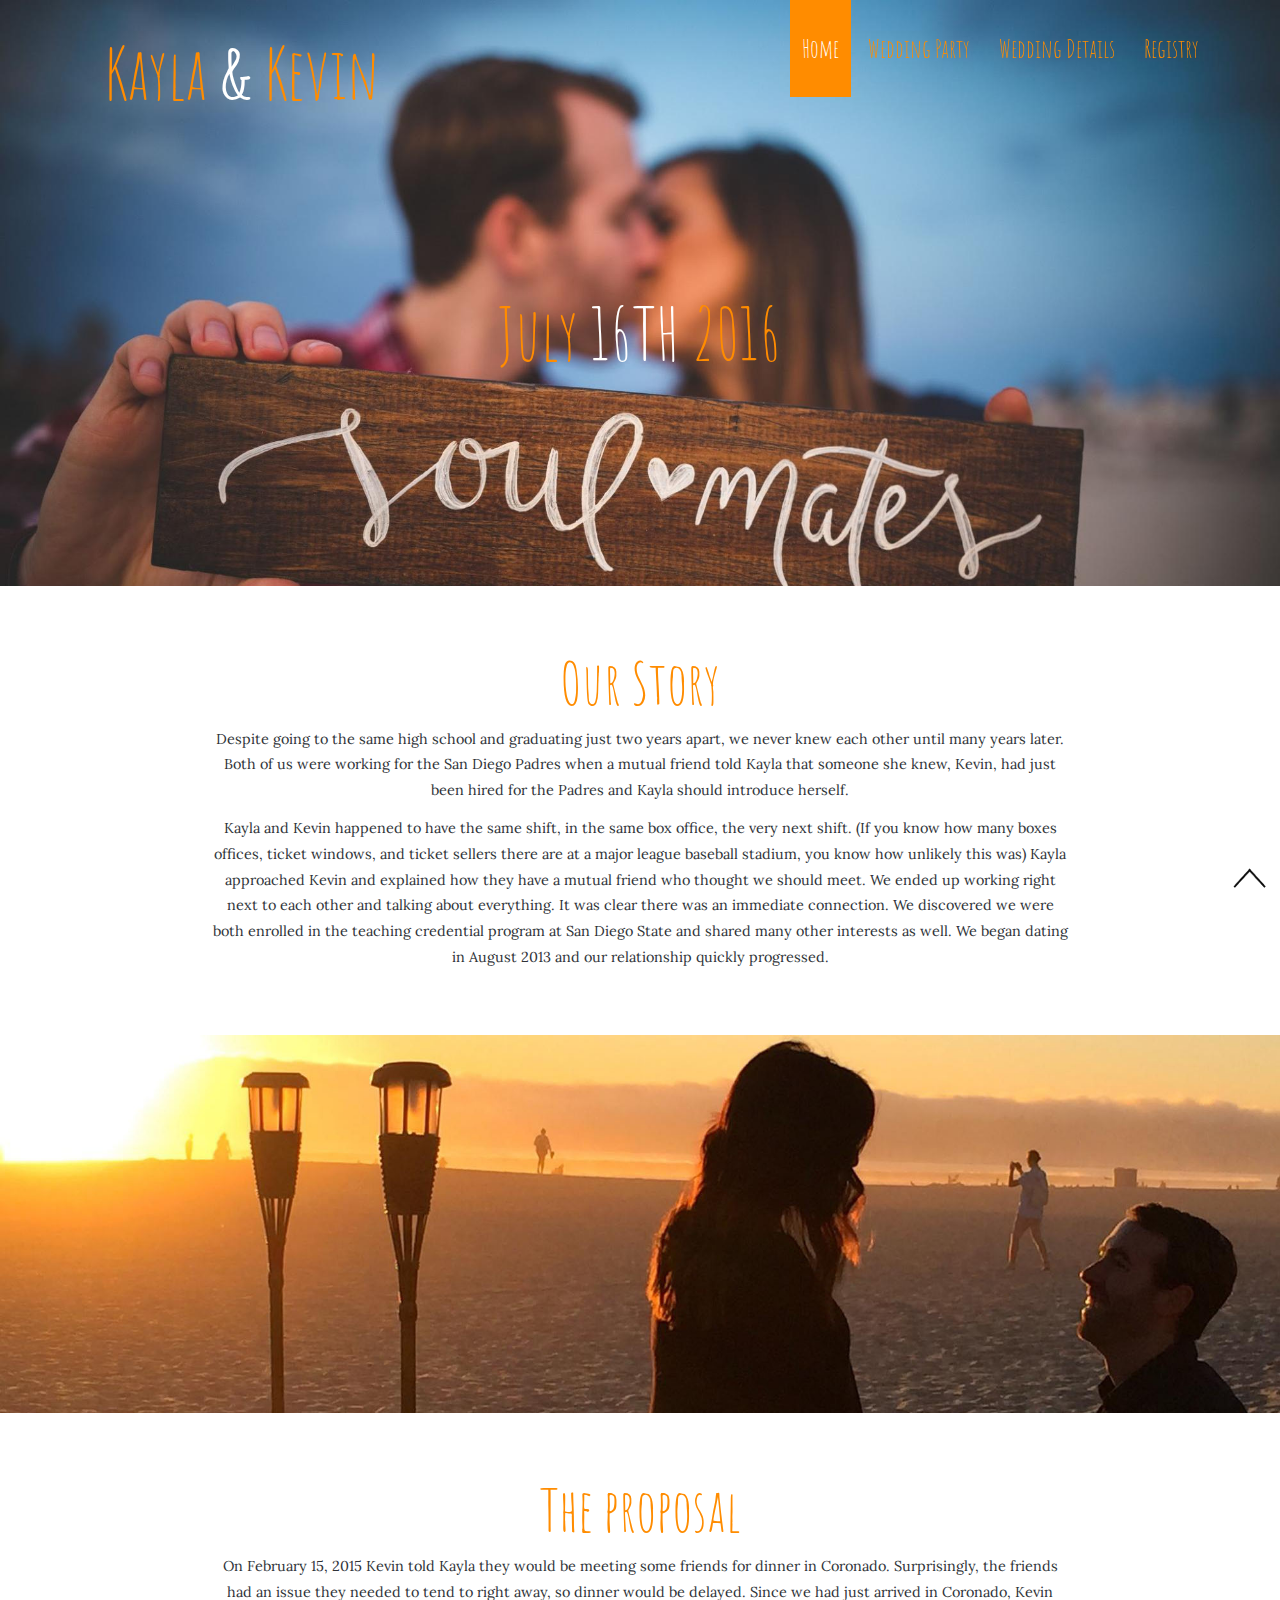
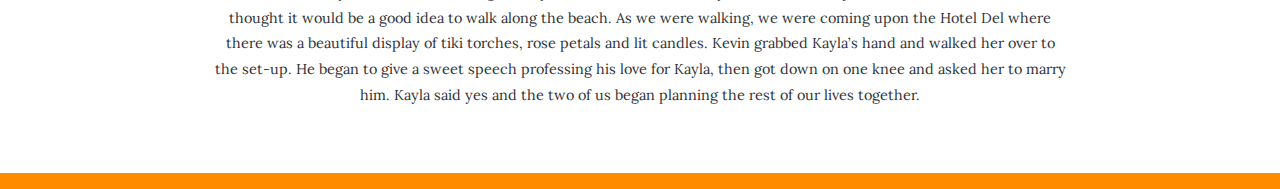
<file: index.html>
<!DOCTYPE HTML>
<html>
<head>
<title>Kayla and Kevin Say I Do</title>
<meta name="viewport" content="width=device-width, initial-scale=1">
<meta http-equiv="Content-Type" content="text/html; charset=utf-8" />
<link href="css/bootstrap.css" rel='stylesheet' type='text/css' />
<link href="css/style.css" rel='stylesheet' type='text/css' />
<script src="js/jquery-1.11.1.min.js"></script>
  <link href='http://fonts.googleapis.com/css?family=Lora:400,400italic|Amatic+SC' rel='stylesheet' type='text/css'>
</head>
<body>
<div class="banner">
		<div class="container">
			<div class="banner-navigation">
					<div class="logo">
						<a href="index.html"><h1><span>Kayla </span>&<span> Kevin</span></h1></a>
					</div>
					<span class="menu"></span>
						<div class="top-menu">
								<ul class="nav">
									<li class="hvr-sweep-to-bottom cap"><a href="index.html">Home</a></li>
									<li class="hvr-sweep-to-bottom"><a href="party.html">Wedding Party</a></li>
									<li class="hvr-sweep-to-bottom"><a href="details.html">Wedding Details</a></li>
									<li class="hvr-sweep-to-bottom"><a href="registry.html">Registry</a></li>
								</ul>
								<div class="clearfix"></div>
						</div>
					<!--script-for-menu-->
								<script>
									$("span.menu").click(function(){
										$(".top-menu ul").slideToggle("slow" , function(){
										});
									});
								</script>
					<!--script-for-menu-->

				<div class="clearfix"></div>
			</div>
				<div  id="top" class="callbacks_container">
					<ul class="rslides" id="slider4">
							<li>
								<div class="banner-info">

									<h3><lable>July</lable> 16TH <lable>2016</lable></h3>
								</div>
							</li>
						 </ul>
					</div>
		</div>
	</div>
	<!--/welcome-->
	<div class="welcome-section">
		<div class="container">
		   <h2>Our Story</h2>
		   <p>Despite going to the same high school and graduating just two years apart, we never knew each other until many years later. Both of us were working for the San Diego Padres when a mutual friend told Kayla that someone she knew, Kevin, had just been hired for the Padres and Kayla should introduce herself.</p>
       <p>Kayla and Kevin happened to have the same shift, in the same box office, the very next shift. (If you know how many boxes offices, ticket windows, and ticket sellers there are at a major league baseball stadium, you know how unlikely this was) Kayla approached Kevin and explained how they have a mutual friend who thought we should meet. We ended up working right next to each other and talking about everything. It was clear there was an immediate connection. We discovered we were both enrolled in the teaching credential program at San Diego State and shared many other interests as well. We began dating in August 2013 and our relationship quickly progressed.</p>
				<div class="clearfix"></div>
		</div>
	</div>
  <div class="bottom-section">
    <div class="container">
    </div>
  </div>
	<div class="welcome-section">
		<div class="container">
       <h2>The proposal</h2>
		   <p>On February 15, 2015 Kevin told Kayla they would be meeting some friends for dinner in Coronado. Surprisingly, the friends had an issue they needed to tend to right away, so dinner would be delayed. Since we had just arrived in Coronado, Kevin thought it would be a good idea to walk along the beach.  As we were walking, we were coming upon the Hotel Del where there was a beautiful display of tiki torches, rose petals and lit candles. Kevin grabbed Kayla’s hand and walked her over to the set-up. He began to give a sweet speech professing his love for Kayla, then got down on one knee and asked her to marry him. Kayla said yes and the two of us began planning the rest of our lives together.</p>
      <div class="clearfix"></div>
		</div>
	</div>
<!--/bottom-section-->

<!--footer-->
	<div class="footer">
		  <div class="container">
			</div>
			<div class="clearfix"></div>
		 </div>
	 </div>
			<!--start-smoth-scrolling-->
			<script type="text/javascript">
								jQuery(document).ready(function($) {
									$(".scroll").click(function(event){
										event.preventDefault();
										$('html,body').animate({scrollTop:$(this.hash).offset().top},1000);
									});
								});
								</script>
							<!--start-smoth-scrolling-->
						<script type="text/javascript">
									$(document).ready(function() {
										/*
										var defaults = {
								  			containerID: 'toTop', // fading element id
											containerHoverID: 'toTopHover', // fading element hover id
											scrollSpeed: 1200,
											easingType: 'linear'
								 		};
										*/

										$().UItoTop({ easingType: 'easeOutQuart' });

									});
								</script>
		<a href="#home" id="toTop" class="scroll" style="display: block;"> <span id="toTopHover" style="opacity: 1;"> </span></a>

</body>
</html>
</file>
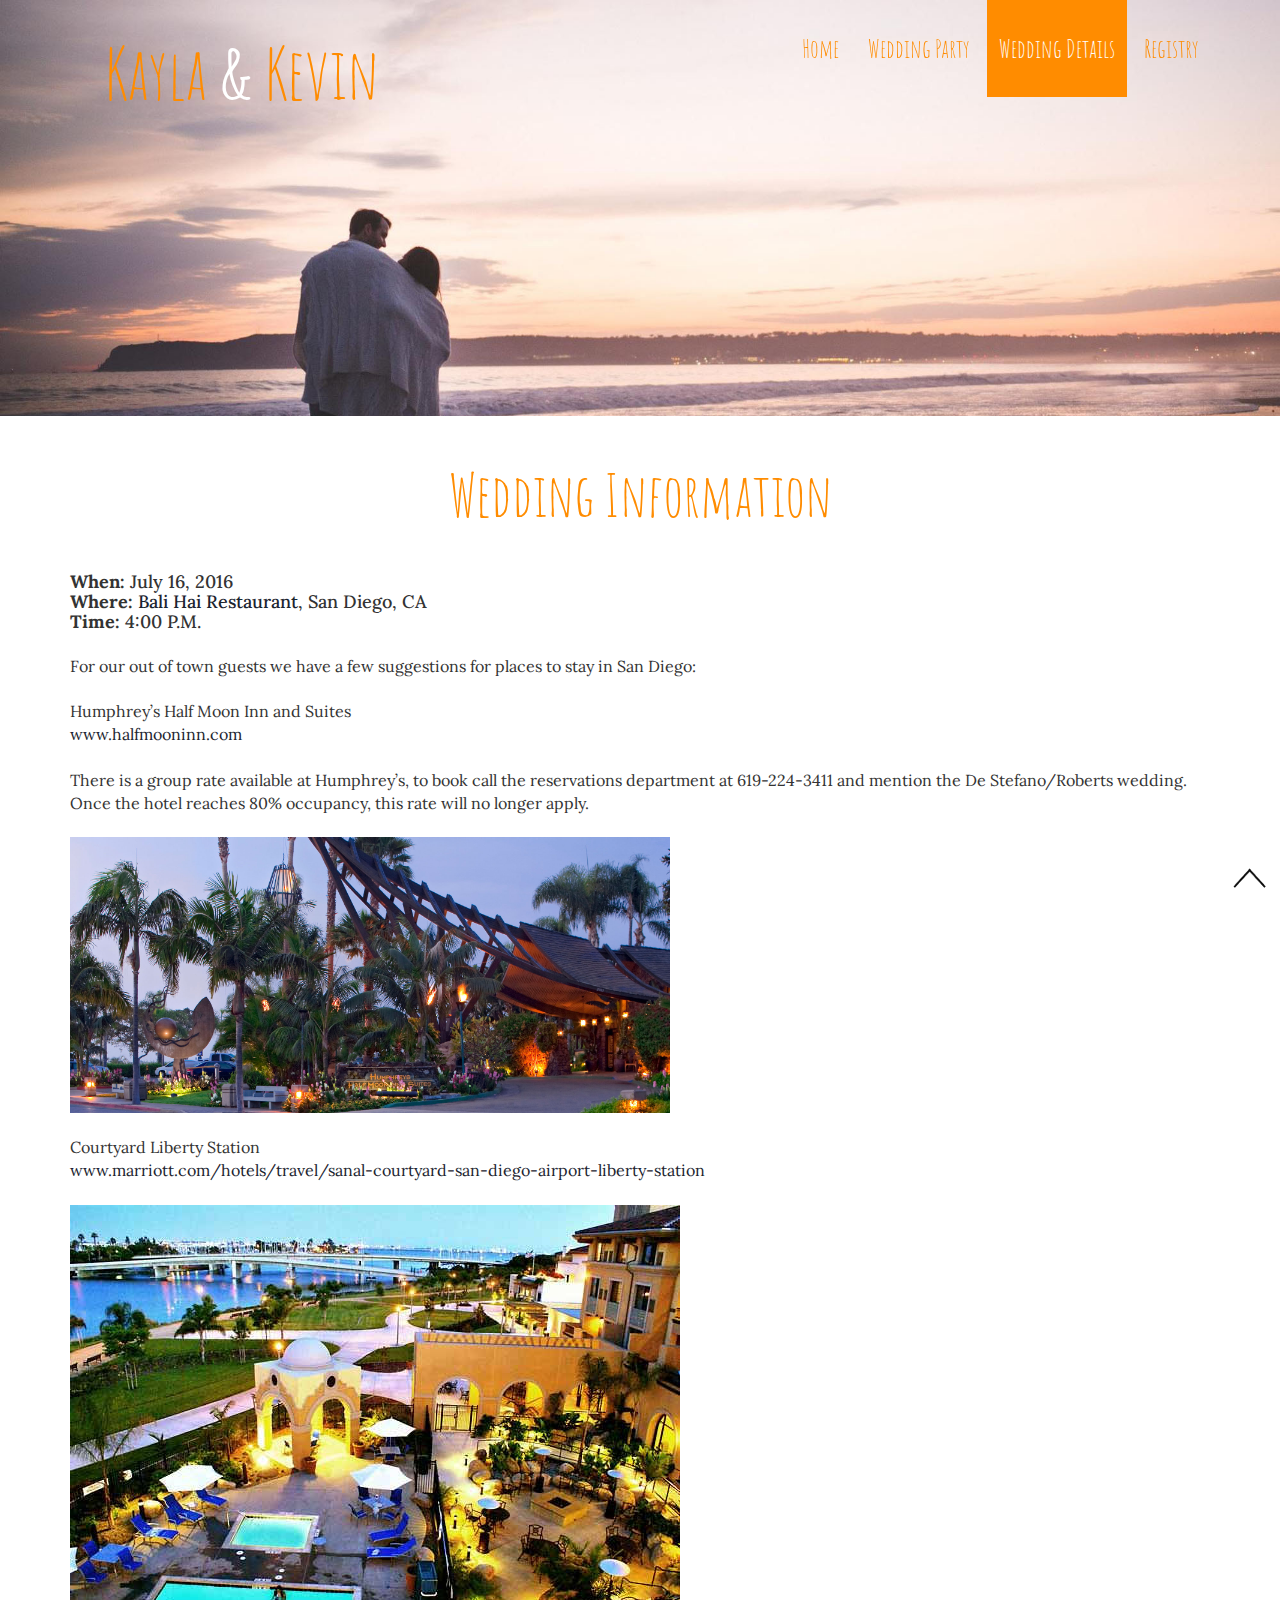
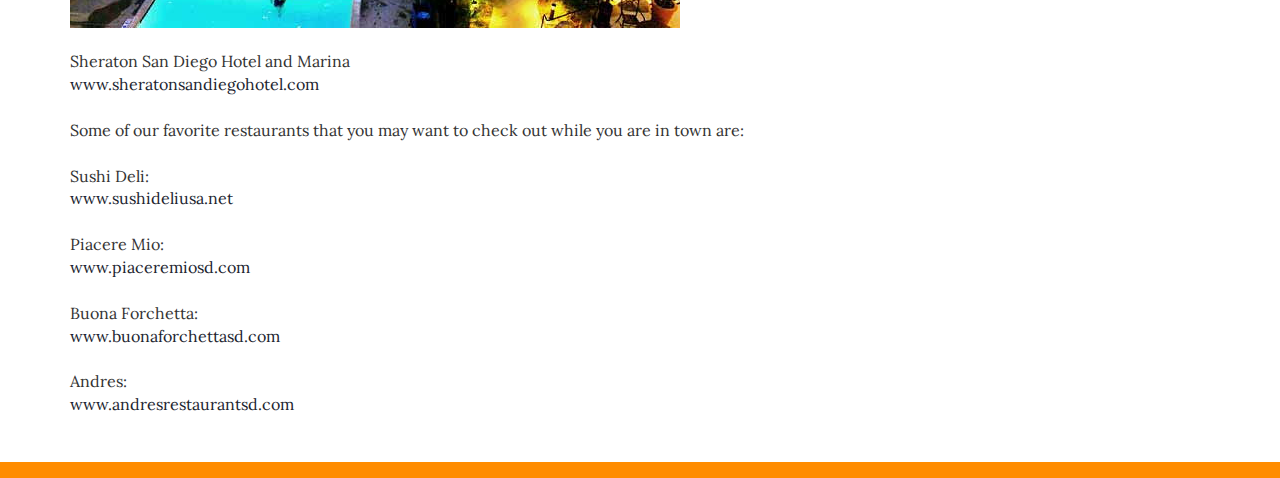
<file: details.html>
<!DOCTYPE HTML>
<html>
<head>
<title>Kayla and Kevin Say I Do - Wedding Details</title>
<meta name="viewport" content="width=device-width, initial-scale=1">
<meta http-equiv="Content-Type" content="text/html; charset=utf-8" />
<link href="css/bootstrap.css" rel='stylesheet' type='text/css' />
<link href="css/style.css" rel='stylesheet' type='text/css' />
<script src="js/jquery-1.11.1.min.js"></script>
  <link href='http://fonts.googleapis.com/css?family=Lora:400,400italic|Amatic+SC' rel='stylesheet' type='text/css'>
</head>
<body>
<div class="banner three">
		<div class="container">
			<div class="banner-navigation">
					<div class="logo">
						<a href="index.html"><h1><span>Kayla </span>&<span> Kevin</span></h1></a>
					</div>
					<span class="menu"></span>
						<div class="top-menu">
								<ul class="nav">
									<li class="hvr-sweep-to-bottom"><a href="index.html">Home</a></li>
									<li class="hvr-sweep-to-bottom"><a href="party.html">Wedding Party</a></li>
									<li class="hvr-sweep-to-bottom cap"><a href="details.html">Wedding Details</a></li>
									<li class="hvr-sweep-to-bottom"><a href="registry.html">Registry</a></li>
								</ul>
								<div class="clearfix"></div>
						</div>
					<!--script-for-menu-->
								<script>
									$("span.menu").click(function(){
										$(".top-menu ul").slideToggle("slow" , function(){
										});
									});
								</script>
					<!--script-for-menu-->
				<div class="clearfix"></div>
			</div>
		</div>
	</div>
<!--typography-->
<div class="typography">
	 <div class="container"></br></br>
	      <h3 class="type">Wedding Information</h3></br></br>
        <h4><strong>When:</strong> July 16, 2016</h4>
        <h4><strong>Where:</strong> <a href="http://www.balihairestaurant.com/">Bali Hai Restaurant</a>, San Diego, CA</h4>
        <h4><strong>Time:</strong> 4:00 P.M.</h4>
</br>

<p>For our out of town guests we have a few suggestions for places to stay in San Diego:</p>
</br>

<p>Humphrey’s Half Moon Inn and Suites</p>
<p><a href="https://www.halfmooninn.com">www.halfmooninn.com</a></p>
</br>

<p>There is a group rate available at Humphrey’s, to book call the reservations department at 619-224-3411 and mention the De Stefano/Roberts wedding. Once the hotel reaches 80% occupancy, this rate will no longer apply.</p>
</br>
<img style="max-width:600px;" src="images/humphreys.png" alt="name" />
</br>
</br>

<p>Courtyard Liberty Station</p>
<p><a href="https://www.marriott.com/hotels/travel/sanal-courtyard-san-diego-airport-liberty-station">www.marriott.com/hotels/travel/sanal-courtyard-san-diego-airport-liberty-station</a></p>
</br>
<img src="images/courtyard.png" alt="name" />
</br>
</br>

<p>Sheraton San Diego Hotel and Marina</p>
<p><a href="https://www.sheratonsandiegohotel.com">www.sheratonsandiegohotel.com</a></p>
</br>

<p>Some of our favorite restaurants that you may want to check out while you are in town are:</p>
</br>

<p>Sushi Deli:</p>
<p><a href="https://www.sushideliusa.net">www.sushideliusa.net</a></p>
</br>

<p>Piacere Mio:</p>
<p><a href="https://www.piaceremiosd.com">www.piaceremiosd.com</a></p>
</br>

<p>Buona Forchetta:</p>
<p><a href="https://www.buonaforchettasd.com">www.buonaforchettasd.com</a></p>
</br>

<p>Andres:</p>
<p><a href="https://www.andresrestaurantsd.com">www.andresrestaurantsd.com</a></p>
</br>
</br>

	</div>
</div>
<!--footer-->
	<div class="footer">
		  <div class="container">
			</div>
			<div class="clearfix"></div>
		 </div>
	 </div>
			<!--start-smoth-scrolling-->
			<script type="text/javascript">
								jQuery(document).ready(function($) {
									$(".scroll").click(function(event){
										event.preventDefault();
										$('html,body').animate({scrollTop:$(this.hash).offset().top},1000);
									});
								});
								</script>
							<!--start-smoth-scrolling-->
						<script type="text/javascript">
									$(document).ready(function() {
										/*
										var defaults = {
								  			containerID: 'toTop', // fading element id
											containerHoverID: 'toTopHover', // fading element hover id
											scrollSpeed: 1200,
											easingType: 'linear'
								 		};
										*/

										$().UItoTop({ easingType: 'easeOutQuart' });

									});
								</script>
		<a href="#home" id="toTop" class="scroll" style="display: block;"> <span id="toTopHover" style="opacity: 1;"> </span></a>

</body>
</html>
</file>
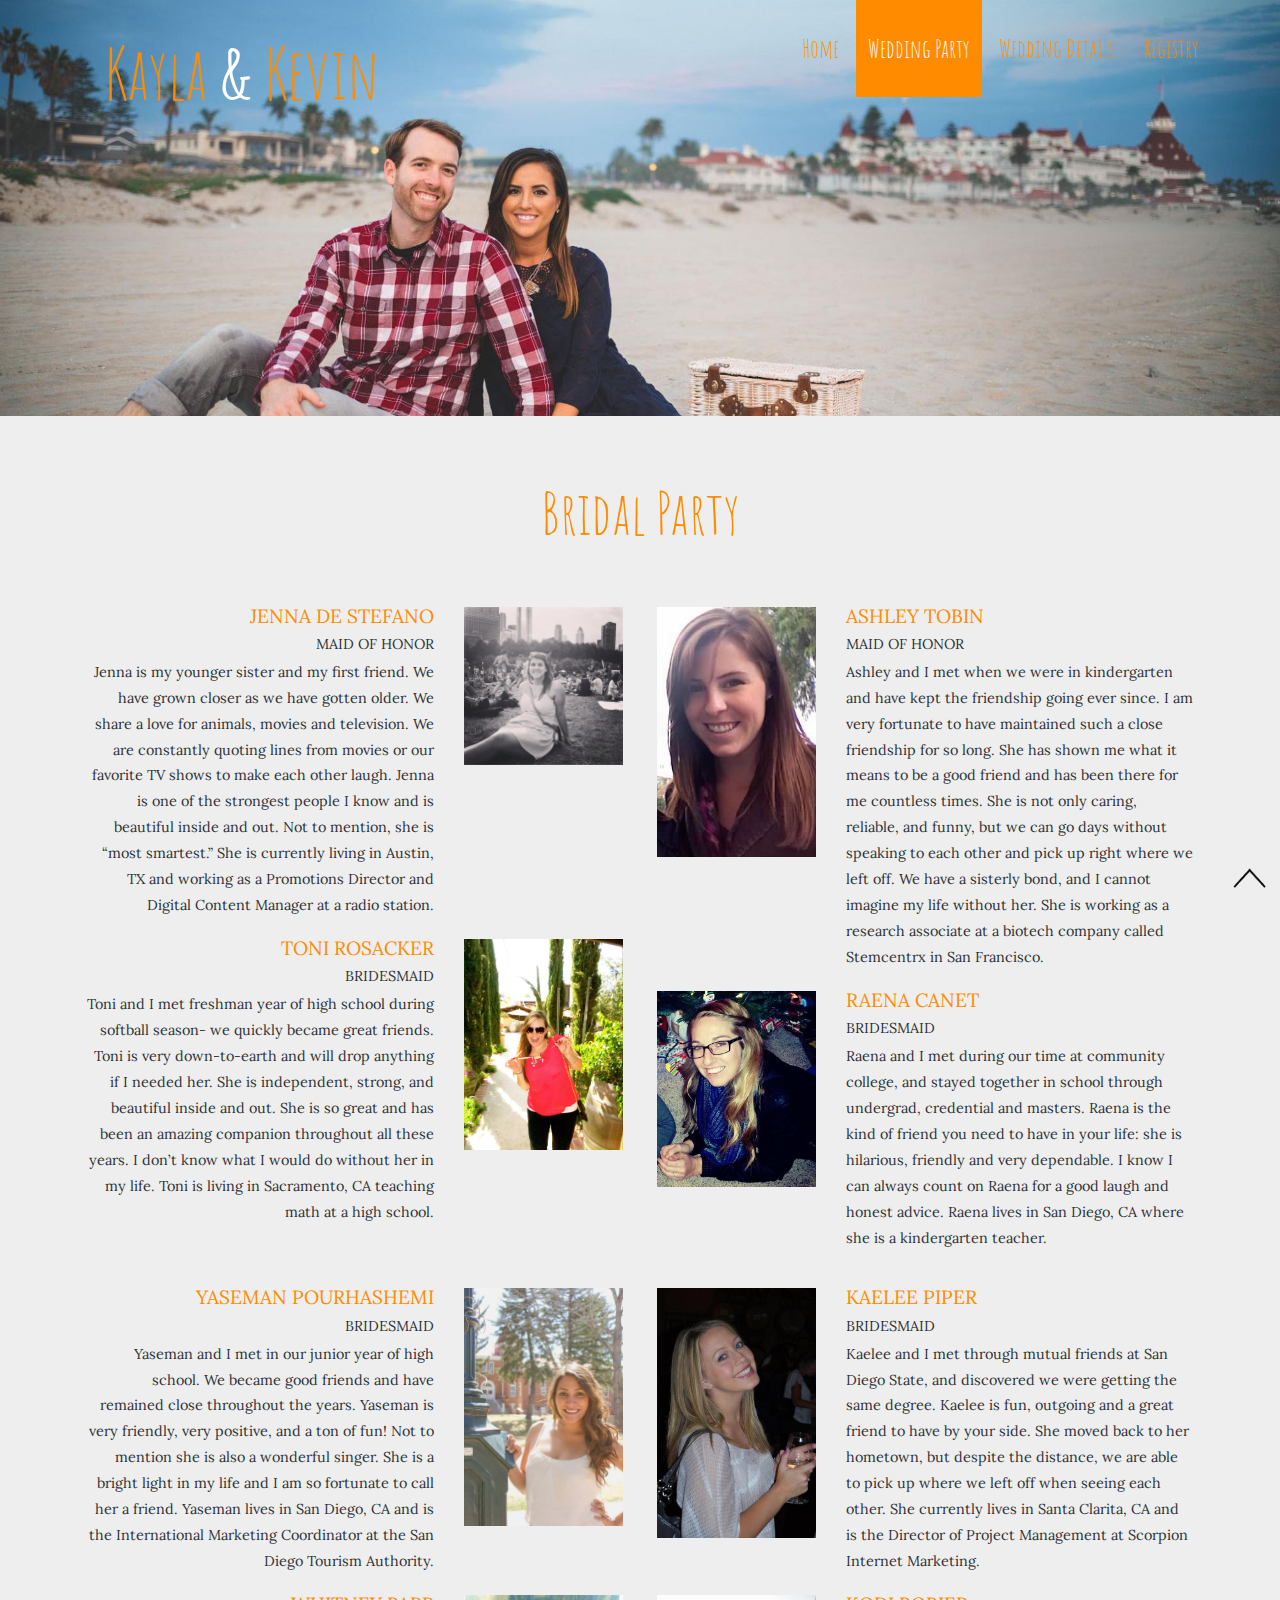
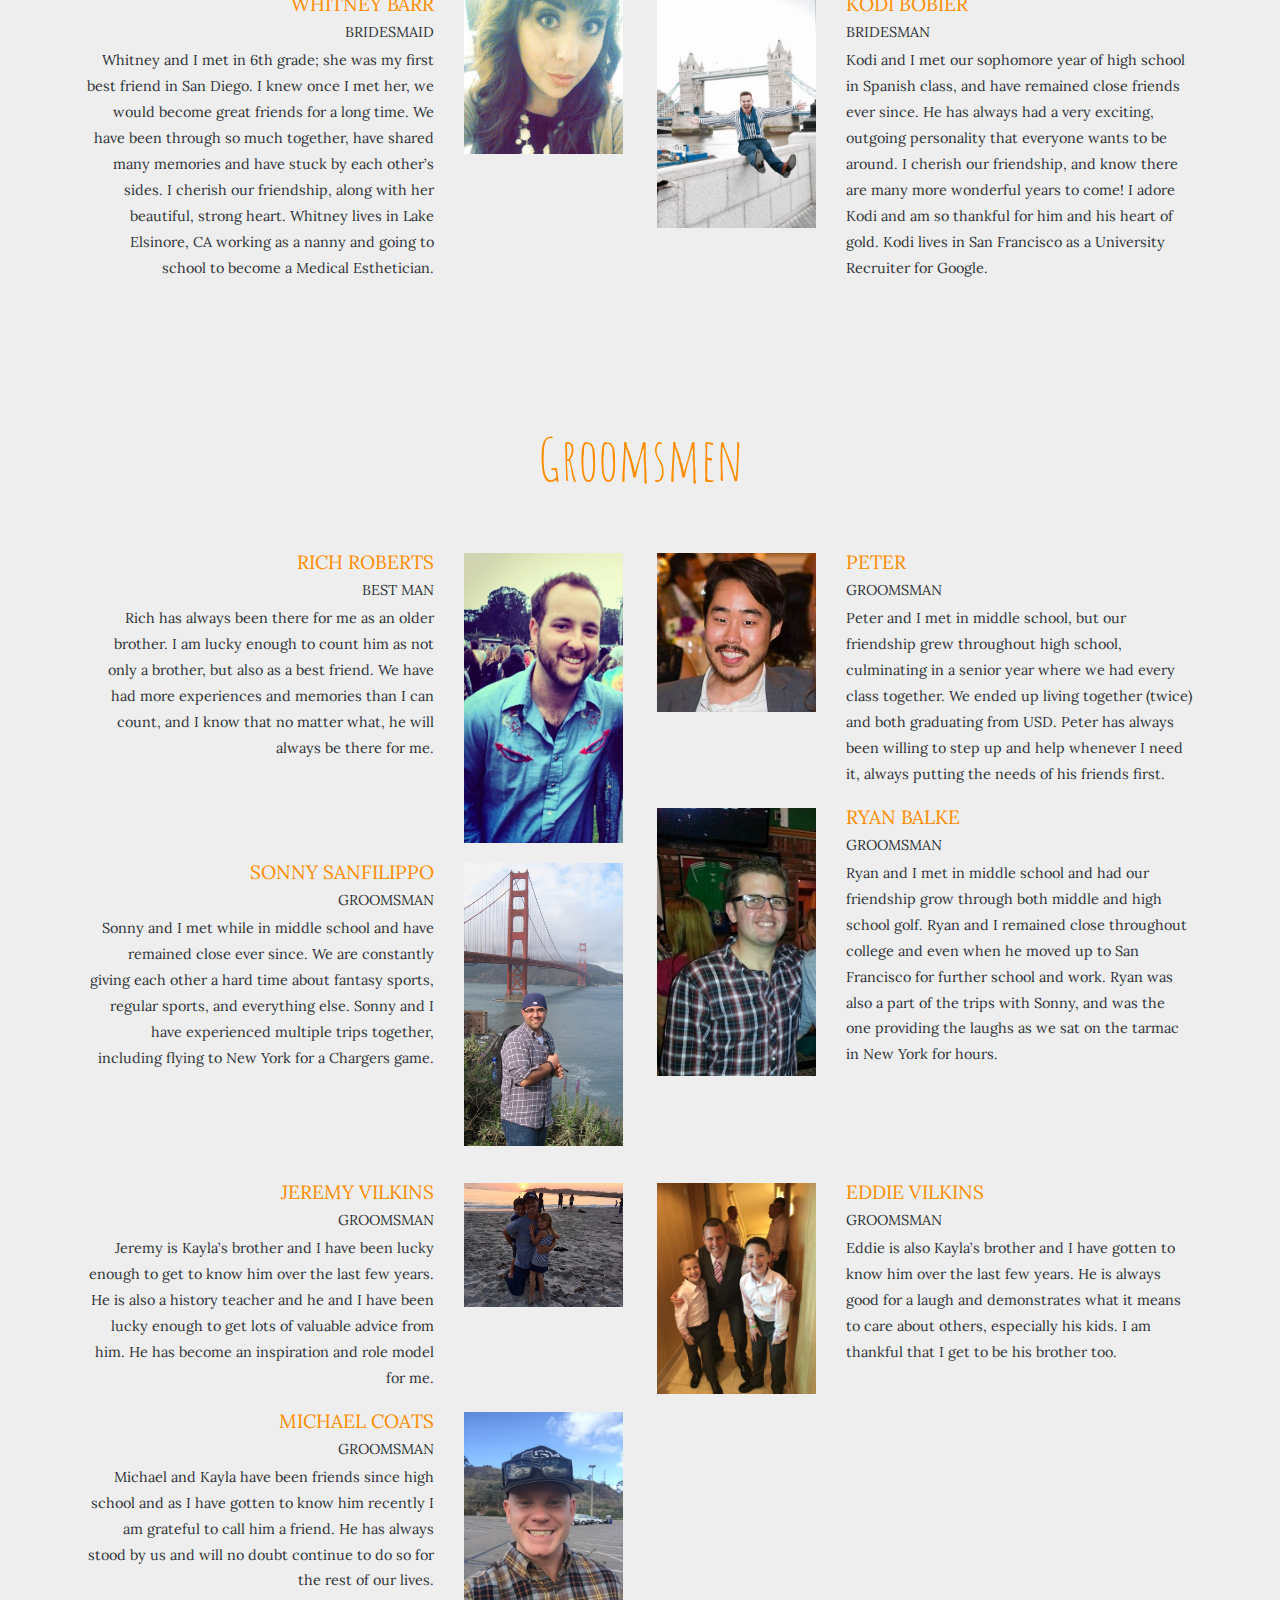
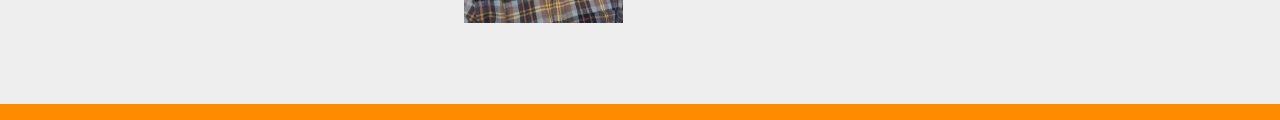
<file: party.html>
<!DOCTYPE HTML>
<html>
<head>
<title>Kayla and Kevin Say I Do - Wedding Party</title>
<meta name="viewport" content="width=device-width, initial-scale=1">
<meta http-equiv="Content-Type" content="text/html; charset=utf-8" />
<link href="css/bootstrap.css" rel='stylesheet' type='text/css' />
<link href="css/style.css" rel='stylesheet' type='text/css' />
<script src="js/jquery-1.11.1.min.js"></script>
  <link href='http://fonts.googleapis.com/css?family=Lora:400,400italic|Amatic+SC' rel='stylesheet' type='text/css'>
</head>
<body>
<div class="banner two">
		<div class="container">
			<div class="banner-navigation">
					<div class="logo">
						<a href="index.html"><h1><span>Kayla </span>&<span> Kevin</span></h1></a>
					</div>
					<span class="menu"></span>
						<div class="top-menu">
								<ul class="nav">
									<li class="hvr-sweep-to-bottom"><a href="index.html">Home</a></li>
									<li class="hvr-sweep-to-bottom cap"><a href="party.html">Wedding Party</a></li>
									<li class="hvr-sweep-to-bottom"><a href="details.html">Wedding Details</a></li>
									<li class="hvr-sweep-to-bottom"><a href="registry.html">Registry</a></li>
								</ul>
								<div class="clearfix"></div>
						</div>
					<!--script-for-menu-->
								<script>
									$("span.menu").click(function(){
										$(".top-menu ul").slideToggle("slow" , function(){
										});
									});
								</script>
					<!--script-for-menu-->
				<div class="clearfix"></div>
			</div>
		</div>
	</div>
<!--//banner-->
<!--/bottom-section-->
	<div class="people-section">
			<div class="container">
				<div class="people-grides">
					<h3>Bridal Party</h3>
			 			<div class="col-md-6 people-section1">
			 				<div class="people-gride1">
				 				<div class="col-md-8 people-text">
				 					<h4>JENNA DE STEFANO</h4>
									<h6>Maid of Honor</h6>
									<p>Jenna is my younger sister and my first friend.  We have grown closer as we have gotten older. We share a love for animals, movies and television. We are constantly quoting lines from movies or our favorite TV shows to make each other laugh. Jenna is one of the strongest people I know and is beautiful inside and out. Not to mention, she is “most smartest.” She is currently living in Austin, TX and working as a Promotions Director and Digital Content Manager at a radio station.</p>
				 				</div>
				 				<div class="col-md-4 people-img">
				 					<img src="images/jenna.jpg" alt="name" />
								</div>
				 				<div class="clearfix"> </div>
			 				</div>
			 				<div class="people-gride1">
				 				<div class="col-md-8 people-text">
				 					<h4>TONI ROSACKER </h4>
									<h6>Bridesmaid</h6>
				 					<p>Toni and I met freshman year of high school during softball season- we quickly became great friends. Toni is very down-to-earth and will drop anything if I needed her. She is independent, strong, and beautiful inside and out. She is so great and has been an amazing companion throughout all these years. I don’t know what I would do without her in my life. Toni is living in Sacramento, CA teaching math at a high school.</p>
				 				</div>
				 				<div class="col-md-4 people-img">
				 						<img src="images/toni.jpg" alt="name" />
								</div>
				 				<div class="clearfix"> </div>
			 				</div>
			 			</div>
		 				<div class="col-md-6 people-section2">
			 				<div class="people-gride2">
				 				<div class="col-md-4 people-img two">
				 						<img src="images/ashley.jpg" alt="name" />
								</div>
				 				<div class="col-md-8 people-text two ">
				 					<h4>ASHLEY TOBIN</h4>
									<h6>Maid of Honor</h6>
				 					<p>Ashley and I met when we were in kindergarten and have kept the friendship going ever since. I am very fortunate to have maintained such a close friendship for so long. She has shown me what it means to be a good friend and has been there for me countless times. She is not only caring, reliable, and funny, but we can go days without speaking to each other and pick up right where we left off. We have a sisterly bond, and I cannot imagine my life without her. She is working as a research associate at a biotech company called Stemcentrx in San Francisco.</p>
				 				</div>
				 				<div class="clearfix"> </div>
			 				</div>
			 				<div class="people-gride2">
				 				<div class="col-md-4 people-img two">
				 					<img src="images/raena.jpg" alt="name" />
								</div>
				 				<div class="col-md-8 people-text two">
				 					<h4>RAENA CANET </h4>
									<h6>Bridesmaid</h6>
									<p>Raena and I met during our time at community college, and stayed together in school through undergrad, credential and masters. Raena is the kind of friend you need to have in your life: she is hilarious, friendly and very dependable. I know I can always count on Raena for a good laugh and honest advice. Raena lives in San Diego, CA where she is a kindergarten teacher.</p>
				 				</div>
				 				<div class="clearfix"> </div>
			 				</div>
			 			</div>
			 			<div class="clearfix"> </div>
			 		</div>
          <div class="people-grides">
              <div class="col-md-6 people-section1">
                <div class="people-gride1">
                  <div class="col-md-8 people-text">
                    <h4> YASEMAN POURHASHEMI</h4>
                    <h6>Bridesmaid</h6>
                    <p>Yaseman and I met in our junior year of high school. We became good friends and have remained close throughout the years. Yaseman is very friendly, very positive, and a ton of fun! Not to mention she is also a wonderful singer. She is a bright light in my life and I am so fortunate to call her a friend. Yaseman lives in San Diego, CA and is the International Marketing Coordinator at the San Diego Tourism Authority.</p>
                  </div>
                  <div class="col-md-4 people-img">
                    <img src="images/yaseman.jpg" alt="name" />
                  </div>
                  <div class="clearfix"> </div>
                </div>
                <div class="people-gride1">
                  <div class="col-md-8 people-text">
                    <h4>WHITNEY BARR </h4>
                    <h6>Bridesmaid</h6>
                    <p>Whitney and I met in 6th grade; she was my first best friend in San Diego. I knew once I met her, we would become great friends for a long time. We have been through so much together, have shared many memories and have stuck by each other’s sides. I cherish our friendship, along with her beautiful, strong heart. Whitney lives in Lake Elsinore, CA working as a nanny and going to school to become a Medical Esthetician.</p>
                  </div>
                  <div class="col-md-4 people-img">
                      <img src="images/whitney.jpg" alt="name" />
                  </div>
                  <div class="clearfix"> </div>
                </div>
              </div>
              <div class="col-md-6 people-section2">
                <div class="people-gride2">
                  <div class="col-md-4 people-img two">
                      <img src="images/kaelee.jpg" alt="name" />
                  </div>
                  <div class="col-md-8 people-text two ">
                    <h4>KAELEE PIPER</h4>
                    <h6>Bridesmaid</h6>
                    <p>Kaelee and I met through mutual friends at San Diego State, and discovered we were getting the same degree. Kaelee is fun, outgoing and a great friend to have by your side. She moved back to her hometown, but despite the distance, we are able to pick up where we left off when seeing each other. She currently lives in Santa Clarita, CA and is the Director of Project Management at Scorpion Internet Marketing.</p>
                  </div>
                  <div class="clearfix"> </div>
                </div>
                <div class="people-gride2">
                  <div class="col-md-4 people-img two">
                    <img src="images/kodi.jpg" alt="name" />
                  </div>
                  <div class="col-md-8 people-text two">
                    <h4>KODI BOBIER </h4>
                    <h6>Bridesman</h6>
                    <p>Kodi and I met our sophomore year of high school in Spanish class, and have remained close friends ever since. He has always had a very exciting, outgoing personality that everyone wants to be around. I cherish our friendship, and know there are many more wonderful years to come! I adore Kodi and am so thankful for him and his heart of gold. Kodi lives in San Francisco as a University Recruiter for Google.</p>
                  </div>
                  <div class="clearfix"> </div>
                </div>
              </div>
              <div class="clearfix"> </div>
            </div>
				</div>
			</div>
	<!--/peoples-->
  <div class="people-section">
      <div class="container">
        <div class="people-grides">
          <h3>Groomsmen</h3>
            <div class="col-md-6 people-section1">
              <div class="people-gride1">
                <div class="col-md-8 people-text">
                  <h4>RICH ROBERTS</h4>
                  <h6>Best Man</h6>
                  <p>Rich has always been there for me as an older brother. I am lucky enough to count him as not only a brother, but also as a best friend. We have had more experiences and memories than I can count, and I know that no matter what, he will always be there for me.</p>
                </div>
                <div class="col-md-4 people-img">
                  <img src="images/rich.jpg" alt="name" />
                </div>
                <div class="clearfix"> </div>
              </div>
              <div class="people-gride1">
                <div class="col-md-8 people-text">
                  <h4>SONNY SANFILIPPO </h4>
                  <h6>Groomsman</h6>
                  <p>Sonny and I met while in middle school and have remained close ever since. We are constantly giving each other a hard time about fantasy sports, regular sports, and everything else. Sonny and I have experienced multiple trips together, including flying to New York for a Chargers game.</p>
                </div>
                <div class="col-md-4 people-img">
                    <img src="images/sonny.jpg" alt="name" />
                </div>
                <div class="clearfix"> </div>
              </div>
            </div>
            <div class="col-md-6 people-section2">
              <div class="people-gride2">
                <div class="col-md-4 people-img two">
                    <img src="images/peter.jpg" alt="name" />
                </div>
                <div class="col-md-8 people-text two ">
                  <h4>PETER</h4>
                  <h6>Groomsman</h6>
                  <p>Peter and I met in middle school, but our friendship grew throughout high school, culminating in a senior year where we had every class together. We ended up living together (twice) and both graduating from USD. Peter has always been willing to step up and help whenever I need it, always putting the needs of his friends first.</p>
                </div>
                <div class="clearfix"> </div>
              </div>
              <div class="people-gride2">
                <div class="col-md-4 people-img two">
                  <img src="images/ryan.jpg" alt="name" />
                </div>
                <div class="col-md-8 people-text two">
                  <h4>RYAN BALKE </h4>
                  <h6>Groomsman</h6>
                  <p>Ryan and I met in middle school and had our friendship grow through both middle and high school golf. Ryan and I remained close throughout college and even when he moved up to San Francisco for further school and work. Ryan was also a part of the trips with Sonny, and was the one providing the laughs as we sat on the tarmac in New York for hours.</p>
                </div>
                <div class="clearfix"> </div>
              </div>
            </div>
            <div class="clearfix"> </div>
          </div>
          <div class="people-grides">
              <div class="col-md-6 people-section1">
                <div class="people-gride1">
                  <div class="col-md-8 people-text">
                    <h4> JEREMY VILKINS</h4>
                    <h6>Groomsman</h6>
                    <p>Jeremy is Kayla’s brother and I have been lucky enough to get to know him over the last few years. He is also a history teacher and he and I have been lucky enough to get lots of valuable advice from him. He has become an inspiration and role model for me.</p>
                  </div>
                  <div class="col-md-4 people-img">
                    <img src="images/jeremy.jpg" alt="name" />
                  </div>
                  <div class="clearfix"> </div>
                </div>
                <div class="people-gride1">
                  <div class="col-md-8 people-text">
                    <h4>MICHAEL COATS </h4>
                    <h6>Groomsman</h6>
                    <p>Michael and Kayla have been friends since high school and as I have gotten to know him recently I am grateful to call him a friend. He has always stood by us and will no doubt continue to do so for the rest of our lives.</p>
                  </div>
                  <div class="col-md-4 people-img">
                      <img src="images/michael.jpg" alt="name" />
                  </div>
                  <div class="clearfix"> </div>
                </div>
              </div>
              <div class="col-md-6 people-section2">
                <div class="people-gride2">
                  <div class="col-md-4 people-img two">
                      <img src="images/eddie.jpg" alt="name" />
                  </div>
                  <div class="col-md-8 people-text two ">
                    <h4>EDDIE VILKINS</h4>
                    <h6>Groomsman</h6>
                    <p>Eddie is also Kayla’s brother and I have gotten to know him over the last few years. He is always good for a laugh and demonstrates what it means to care about others, especially his kids. I am thankful that I get to be his brother too.</p>
                  </div>
                  <div class="clearfix"> </div>
                </div>
              </div>
              <div class="clearfix"> </div>
            </div>
        </div>
      </div><!--footer-->
	<div class="footer">
		  <div class="container">
			<div class="clearfix"></div>
		 </div>
	 </div>
			<!--start-smoth-scrolling-->
			<script type="text/javascript">
								jQuery(document).ready(function($) {
									$(".scroll").click(function(event){
										event.preventDefault();
										$('html,body').animate({scrollTop:$(this.hash).offset().top},1000);
									});
								});
								</script>
							<!--start-smoth-scrolling-->
						<script type="text/javascript">
									$(document).ready(function() {
										/*
										var defaults = {
								  			containerID: 'toTop', // fading element id
											containerHoverID: 'toTopHover', // fading element hover id
											scrollSpeed: 1200,
											easingType: 'linear'
								 		};
										*/

										$().UItoTop({ easingType: 'easeOutQuart' });

									});
								</script>
		<a href="#home" id="toTop" class="scroll" style="display: block;"> <span id="toTopHover" style="opacity: 1;"> </span></a>

</body>
</html>
</file>
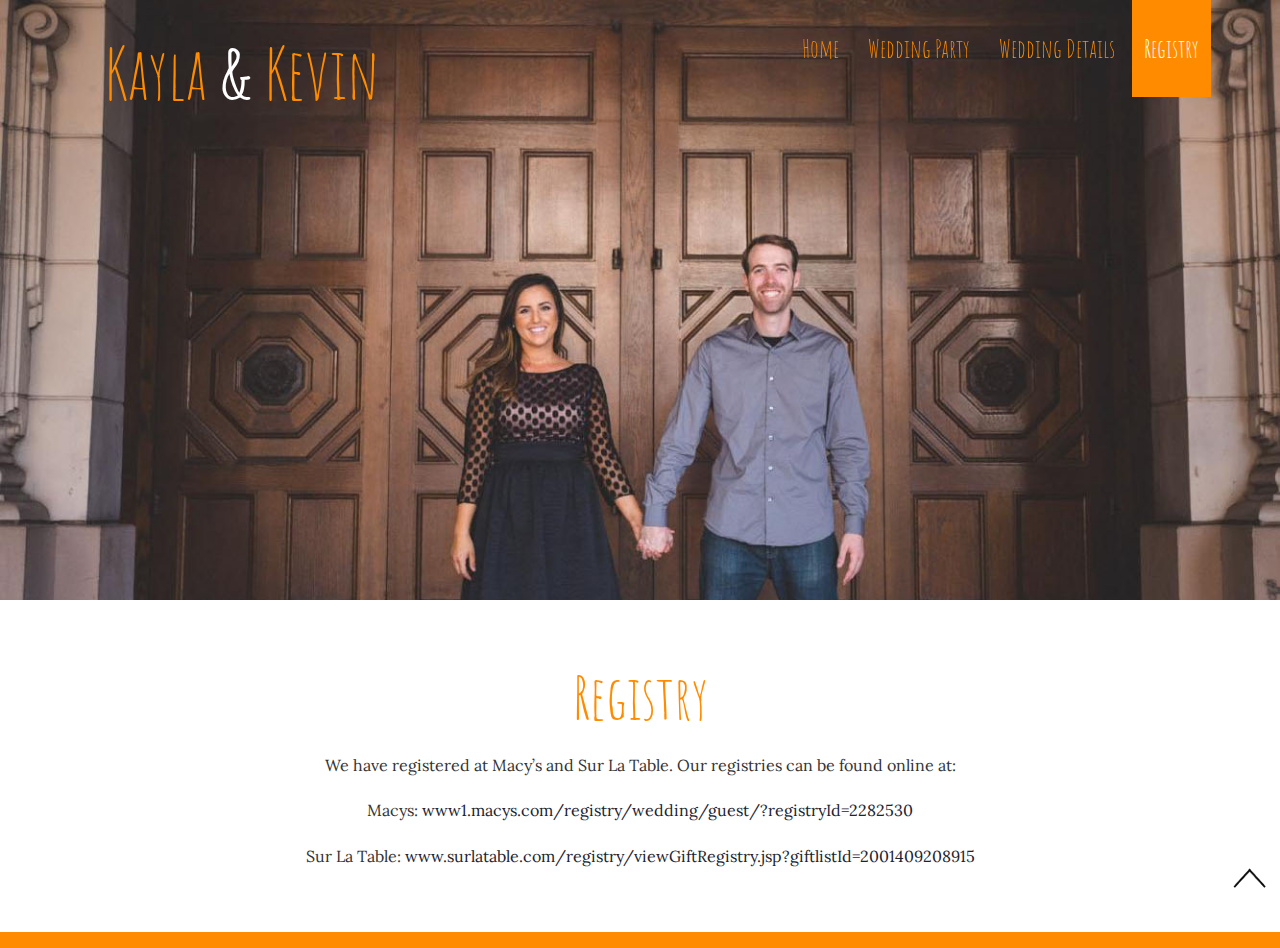
<file: registry.html>
<!DOCTYPE HTML>
<html>
<head>
<title>Kayla and Kevin Say I Do - Registry</title>
<meta name="viewport" content="width=device-width, initial-scale=1">
<meta http-equiv="Content-Type" content="text/html; charset=utf-8" />
<link href="css/bootstrap.css" rel='stylesheet' type='text/css' />
<link href="css/style.css" rel='stylesheet' type='text/css' />
<script src="js/jquery-1.11.1.min.js"></script>
  <link href='http://fonts.googleapis.com/css?family=Lora:400,400italic|Amatic+SC' rel='stylesheet' type='text/css'>
</head>
<body>
<div class="banner four">
		<div class="container">
			<div class="banner-navigation">
					<div class="logo">
						<a href="index.html"><h1><span>Kayla </span>&<span> Kevin</span></h1></a>
					</div>
					<span class="menu"></span>
						<div class="top-menu">
								<ul class="nav">
									<li class="hvr-sweep-to-bottom"><a href="index.html">Home</a></li>
									<li class="hvr-sweep-to-bottom"><a href="party.html">Wedding Party</a></li>
									<li class="hvr-sweep-to-bottom"><a href="details.html">Wedding Details</a></li>
									<li class="hvr-sweep-to-bottom cap"><a href="registry.html">Registry</a></li>
								</ul>
								<div class="clearfix"></div>
						</div>
					<!--script-for-menu-->
								<script>
									$("span.menu").click(function(){
										$(".top-menu ul").slideToggle("slow" , function(){
										});
									});
								</script>
					<!--script-for-menu-->
				<div class="clearfix"></div>
			</div>
		</div>
	</div>
<!-- //header -->
<!-- banner -->
	<!--moments-starts-->
	<div class="moments">
		<div class="container">
				<h3>Registry</h3></br>
			<p>We have registered at Macy’s and Sur La Table. Our registries can be found online at:</p></br>

<p>Macys:

<a href="http://www1.macys.com/registry/wedding/guest/?registryId=2282530">www1.macys.com/registry/wedding/guest/?registryId=2282530</a>
</p></br>


<p>Sur La Table:

<a href="https://www.surlatable.com/registry/viewGiftRegistry.jsp?giftlistId=2001409208915">www.surlatable.com/registry/viewGiftRegistry.jsp?giftlistId=2001409208915</a>
</p>
					<div class="clearfix"></div>
			</div>
		</div>
	</div>
	<!--moments-->

	<div class="footer">
		  <div class="container">

			<div class="clearfix"></div>
		 </div>
	 </div>
			<!--start-smoth-scrolling-->
			<script type="text/javascript">
								jQuery(document).ready(function($) {
									$(".scroll").click(function(event){
										event.preventDefault();
										$('html,body').animate({scrollTop:$(this.hash).offset().top},1000);
									});
								});
								</script>
							<!--start-smoth-scrolling-->
						<script type="text/javascript">
									$(document).ready(function() {
										/*
										var defaults = {
								  			containerID: 'toTop', // fading element id
											containerHoverID: 'toTopHover', // fading element hover id
											scrollSpeed: 1200,
											easingType: 'linear'
								 		};
										*/

										$().UItoTop({ easingType: 'easeOutQuart' });

									});
								</script>
		<a href="#home" id="toTop" class="scroll" style="display: block;"> <span id="toTopHover" style="opacity: 1;"> </span></a>

</body>
</html>
</file>
<file: css/style.css>
html, body{
font-family: 'Lora', serif;
	font-size: 100%;
	background: #FFf;
}
body a,.grid_1,plan_1,plan_1.one,plan_1.two,i.icon1, i.icon2, i.icon3, i.icon4, i.icon5, i.icon6 {
	transition:0.5s all;
	-webkit-transition:0.5s all;
	-moz-transition:0.5s all;
	-o-transition:0.5s all;
	-ms-transition:0.5s all;
}
a:hover{
 text-decoration:none;
}
input[type="button"],input[type="submit"],li.parallelogram{
	transition:0.5s all;
	-webkit-transition:0.5s all;
	-moz-transition:0.5s all;
	-o-transition:0.5s all;
	-ms-transition:0.5s all;
}
h1,h2,h3,h4,h5,h6{
	margin:0;
}
p{
	margin:0;
}
ul{
	margin:0;
	padding:0;
}
label{
	margin:0;
}
.logo {
	float:left;
}
.logo a h1{
 color:#fff;
 font-size:2.5em;
 padding: 0.5em 0.3em 0 0.5em;
 font-weight:600;
 font-family: 'Amatic SC', serif;
 }
.logo  a h1:hover{
 color:#fff;
 text-decoration:none;
}
.logo  a h1 span{
 color:#FF8C00;
 font-family: 'Amatic SC', cursive;
 font-weight:400;
}
/*-- header --*/
.header{
	background: #FF8C00;
	padding:0.5em 0;
}
.header-left{
	float:left;
}
.header-left a{
	display:block;
}
.header-right {
  float: right;
  width: 18%;
}
.header-right ul{
	padding: .4em 0 0;
	margin:0;
}
.header-right ul li{
	display:inline-block;
}
.header-right h6{
   float: left;
  font-size: 0.9em;
  color: #fff;
  margin-top: 1.1em;
}
ul.f-icons{
 float:right;
}
.header-right ul li a.facebook,.header-right ul li a.p,.header-right ul li a.twitter{
	background: url(../images/icons.png) no-repeat 0px 0px;
	display:inline-block;
	height: 30px;
	width: 30px;
}
.header-right ul li a.p{
	background: url(../images/icons.png) no-repeat -30px 0px;
}
.header-right ul li a.twitter{
	background: url(../images/icons.png) no-repeat -60px 0px;
}
form.navbar-form.navbar-right {
  padding: 0;
}
.header-right ul li a.facebook:hover,.header-right ul li a:hover.p,.header-right ul li a.twitter:hover{
  transform: rotateY(360deg);
  -webkit-transform: rotateY(360deg);
  -moz-transform: rotateY(360deg);
  -o-transform: rotateY(360deg);
  -webkit-transition: 0.8s;
  -moz-transition: 0.8s;
  -o-transition: 0.8s;
  }
/*-- banner --*/
.form-control,.btn {
  border-radius: inherit !important;
}
/* Sweep To Bottom */
.hvr-sweep-to-bottom {
  display: inline-block;
  vertical-align: middle;
  -webkit-transform: translateZ(0);
  transform: translateZ(0);
  box-shadow: 0 0 1px rgba(0, 0, 0, 0);
  -webkit-backface-visibility: hidden;
  backface-visibility: hidden;
  -moz-osx-font-smoothing: grayscale;
  position: relative;
  -webkit-transition-property: color;
  transition-property: color;
  -webkit-transition-duration: 0.3s;
  transition-duration: 0.3s;
}
.hvr-sweep-to-bottom:before {
  content: "";
  position: absolute;
  z-index: -1;
  top: 0;
  left: 0;
  right: 0;
  bottom: 0;
  background: #FF8C00;
  -webkit-transform: scaleY(0);
  transform: scaleY(0);
  -webkit-transform-origin: 50% 0;
  transform-origin: 50% 0;
  -webkit-transition-property: transform;
  transition-property: transform;
  -webkit-transition-duration: 0.3s;
  transition-duration: 0.3s;
  -webkit-transition-timing-function: ease-out;
  transition-timing-function: ease-out;
}
.hvr-sweep-to-bottom:hover, .hvr-sweep-to-bottom:focus, .hvr-sweep-to-bottom:active {
  color: white;
}
.hvr-sweep-to-bottom:hover:before, .hvr-sweep-to-bottom:focus:before, .hvr-sweep-to-bottom:active:before {
  -webkit-transform: scaleY(1);
  transform: scaleY(1);
}
/* //Sweep To Bottom */
.logo1 a{
	display:block;
}
input.form-control {
  border: none;
}
a.sign {
   background: #2F3338;
  padding: 0.5em 1em;
  outline: none;
  border: none;
  color: #fff;
  -webkit-appearance: none;
  border-radius: 0.3em;
  -webkit-border-radius: 0.3em;
  -moz-border-radius: 0.3em;
  -o-border-radius: 0.3em;
   font-size: 0.86em;
  display: inline-block;
  margin-top: 0.3em;
 }
.banner{
  background: url(../images/bg.jpg) no-repeat 0px 0px;
  background-size: cover;
  -webkit-background-size: cover;
  -moz-background-size: cover;
  -o-background-size: cover;
  -ms-background-size: cover;
  min-height: 722px;
}
.banner-navigation {
	font-family: 'Amatic SC';
	font-size: 1.75em;
}
.top-menu{
	float:right;
	margin-right: -1px;
}
.top-menu span{
	display:none;
}
.top-menu ul{
	padding:0;
	margin:0;
}
.top-menu ul li{
	display: inline-block;
}
.top-menu ul li a{
	font-size: 0.9em;
	 color: #FF8C00;
	text-decoration:none;
	padding:30px 12px 31px;
	transition:.5s all;
	-webkit-transition:.5s all;
	-moz-transition:.5s all;
	-o-transition:.5s all;
	-ms-transition:.5s all;
}
.top-menu ul li.cap a{
	text-decoration:none;
	  background: #FF8C00;
	color:#fff;
}
.top-menu ul li a:hover{
	color:#fff;
}
.banner-bottom,.peoples,.news{
	padding:4em 0;
}

@media only screen and (max-width : 768px) {
	span.menu {
	  width: 35px;
	  height: 35px;
	  background: url(../images/nav.png)no-repeat 0px 0px;
	  display: inline-block;
	  float: right;
	  cursor: pointer;
	   margin: 1.3em 1em;
	}
	.top-menu {
		float: none;
		margin-top: 0em;
	}
	.top-menu ul.nav{
		display:none;
	}
	.top-menu  ul.nav li {
		display:block;
		margin-right:0;
	}
	.top-menu  span.menu{
		display:block;
	}
	.top-menu  ul{
	  margin: 60px 0;
	  padding: 2% 0;
	  z-index: 999;
	  position: absolute;
	  width: 96%;
	  background: rgba(47, 51, 56, 0.88);
	 text-align: center;
	   z-index: 99999;
	}
	.top-menu ul.nav li  a{
	  padding: 0.5em;
	  font-weight: 400;
	  font-size:0.9em;
	  float:none;
	 }
}
/*----start-home---*/

#slider2,
#slider3 {
  box-shadow: none;
  -moz-box-shadow: none;
  -webkit-box-shadow: none;
  margin: 0 auto;
}
.rslides_tabs li:first-child {
  margin-left: 0;
}
.rslides_tabs .rslides_here a {
  background: rgba(255,255,255,.1);
  color: #fff;
  font-weight: bold;
}
.events {
  list-style: none;
}
.callbacks_container {
  position: relative;
  float: left;
  width: 100%;
}
.callbacks {
  position: relative;
  list-style: none;
  overflow: hidden;
  width: 100%;
  padding: 0;
  margin: 0;
}
.callbacks li {
  position: absolute;
  width: 100%;
}
.callbacks img {
  position: relative;
  z-index: 1;
  height: auto;
  border: 0;
}
.callbacks .caption {
	display: block;
	position: absolute;
	z-index: 2;
	font-size: 20px;
	text-shadow: none;
	color: #fff;
	left: 0;
	right: 0;
	padding: 10px 20px;
	margin: 0;
	max-width: none;
	top: 10%;
	text-align: center;
}
.callbacks_nav {
  	  position: absolute;
  -webkit-tap-highlight-color: rgba(0,0,0,0);
  top: 56%;
  left: 0;
  opacity: 0.7;
  z-index: 3;
  text-indent: -9999px;
  overflow: hidden;
  text-decoration: none;
  height: 80px;
  width: 40px;
  background: transparent url("../images/arrows.png") no-repeat left top;
    margin-top: 4%;
	  display: none;
}
 .callbacks_nav:hover{
  	opacity: 0.5;
  }
.callbacks_nav.next {
  left: auto;
    background-position: right top;
   left: 624px;
 }
 .callbacks_nav.prev {
	right: auto;
	background-position:left top;
	  left:573px;
}
#slider3-pager a {
  display: inline-block;
}
#slider3-pager span{
  float: left;
}
#slider3-pager span{
	width:100px;
	height:15px;
	background:#fff;
	display:inline-block;
	border-radius:30em;
	opacity:0.6;
}
#slider3-pager .rslides_here a {
  background: #FFF;
  border-radius:30em;
  opacity:1;
}
#slider3-pager a {
  padding: 0;
}
#slider3-pager li{
	display:inline-block;
}
.rslides {
  position: relative;
  list-style: none;
  overflow: hidden;
  width: 100%;
  padding: 0;
}
.rslides li {
  -webkit-backface-visibility: hidden;
  position: absolute;
  display:none;
  width: 100%;
  left: 0;
  top: 0;
}
.rslides li{
  position: relative;
  display: block;
  float: left;
}
.rslides img {
  height: auto;
  border: 0;
  }
.callbacks_tabs{
 list-style: none;
  position: absolute;
  bottom: -13%;
  z-index: 999;
  left: 44%;
  padding: 0;
  margin: 0;
  display: block;
}
.slider-top span{
	font-weight:700;
}
.callbacks_tabs li{
  display: inline-block;
  margin: 0 .3em;
}
@media screen and (max-width: 600px) {
  .callbacks_nav {
    top: 47%;
    }
}
/*----*/
.callbacks_tabs a{
 visibility: hidden;
}
.callbacks_tabs a:after {
    content: "\f111";
  font-size: 0;
  font-family: FontAwesome;
  visibility: visible;
  display: block;
  height: 17px;
  width: 17px;
  display: inline-block;
  background:#FF8C00;
  border: 5px solid #FF8C00;
  border-radius: 50%;
  -o-border-radius: 50%;
  -webkit-border-radius: 50%;
  -moz-border-radius: 50%;
}
.callbacks_here a:after{
  background:#FF8C00;
  border: 5px solid #2F3338;
}
.banner-info{
   width:60%;
  margin: 21% auto 0;
  text-align: center;
}
.banner-info h3{
  color: #fff;
  font-size:5em;
  font-weight:400;
  z-index: 999;
  font-family: 'Amatic SC', serif;
}
.banner-info h3 lable{
  font-family: 'Amatic SC', cursive;
  color:#FF8C00;
}
.banner-info p{
  color: #fff;
  font-size: 1em;
  z-index: 999;
  text-align: center;
  margin: 0 auto;
  padding: 1em 0;
}
/*--welcome-section--*/
.welcome-section {
  padding:4em 0;
  text-align:center;

}
.welcome-section h2{
 font-family: 'Amatic SC', cursive;
  color:#FF8C00;
  font-size:4em;
  font-weight:400;
  text-align:center;
}
.welcome-section  p {
  font-size: 0.9em;
  margin: 1% auto 0;
  width: 75%;
  line-height: 1.8em;
  color: #2F3338;
}
.ch-grid {
	  margin: 3em 0 0 0;
	padding: 0;
	list-style: none;
	display: block;
	text-align: center;
	width: 100%;
}
.ch-grid:after,
.ch-item:before {
	content: '';
    display: table;
}

.ch-grid:after {
	clear: both;
}

.ch-grid li {
	width:320px;
	height:320px;
	display: inline-block;
	  margin: 2% 6%;
}
.ch-item {
	width: 100%;
	height: 100%;
	border-radius: 50%;
	position: relative;
	box-shadow: 0 1px 2px rgba(0,0,0,0.1);
	cursor: default;
}
.ch-info-wrap{
	position: absolute;
	 width:300px;
    height:300px;
	border-radius: 50%;
	-webkit-perspective: 800px;
	-moz-perspective: 800px;
	-o-perspective: 800px;
	-ms-perspective: 800px;
	perspective: 800px;
	-webkit-transition: all 0.4s ease-in-out;
	-moz-transition: all 0.4s ease-in-out;
	-o-transition: all 0.4s ease-in-out;
	-ms-transition: all 0.4s ease-in-out;
	transition: all 0.4s ease-in-out;
	top: 10px;
    left: 10px;
	background: #f9f9f9 url(../images/bg.jpg);
	box-shadow:
		0 0 0 20px rgba(255,255,255,0.2),
		inset 0 0 3px rgba(115,114, 23, 0.8);
}
.ch-info{
	position: absolute;
	width:300px;
    height:300px;
    border-radius: 50%;
	-webkit-border-radius: 50%;
	-o-border-radius: 50%;
	-moz-border-radius: 50%;
	-ms-border-radius: 50%;
	-webkit-transition: all 0.4s ease-in-out;
	-moz-transition: all 0.4s ease-in-out;
	-o-transition: all 0.4s ease-in-out;
	-ms-transition: all 0.4s ease-in-out;
	transition: all 0.4s ease-in-out;
	-webkit-transform-style: preserve-3d;
	-moz-transform-style: preserve-3d;
	-o-transform-style: preserve-3d;
	-ms-transform-style: preserve-3d;
	transform-style: preserve-3d;
}
.ch-info > div {
	display: block;
	position: absolute;
	width: 100%;
	height: 100%;
	border-radius: 50%;
	background-position: center center;
	-webkit-backface-visibility: hidden;
	-moz-backface-visibility: hidden;
	-o-backface-visibility: hidden;
	-ms-backface-visibility: hidden;
	backface-visibility: hidden;
}
.ch-info .ch-info-back {
	-webkit-transform: rotate3d(0,1,0,180deg);
	-moz-transform: rotate3d(0,1,0,180deg);
	-o-transform: rotate3d(0,1,0,180deg);
	-ms-transform: rotate3d(0,1,0,180deg);
	transform: rotate3d(0,1,0,180deg);
	background: #079480;
}

.ch-img-1 {
	background-image: url(../images/w2.jpg);
}

.ch-img-2 {
	background-image: url(../images/w1.jpg);
}

.ch-info h4 {
  color: #fff;
  text-transform: uppercase;
  letter-spacing: 2px;
  font-size: 1.4em;
  margin: 0 15px;
  padding: 113px 0 0 0;
  height: 159px;
  font-family: 'Open Sans', Arial, sans-serif;
  text-shadow: 0 0 1px #fff,
 0 1px 2px rgba(0,0,0,0.3);
}

.ch-info h5 {
	color: #fff;
	padding: 10px 5px;
	font-style: italic;
	margin: 0 30px;
	font-size: 18px;
	border-top: 1px solid rgba(255,255,255,0.5);
}

.ch-info p a {
	display: block;
	color: #fff;
	color: rgba(255,255,255,0.7);
	font-style: normal;
	font-weight: 700;
	text-transform: uppercase;
	font-size: 9px;
	letter-spacing: 1px;
	padding-top: 4px;
	font-family: 'Open Sans', Arial, sans-serif;
}

.ch-info p a:hover {
	color: #fff222;
	color: rgba(255,242,34, 0.8);
}

.ch-item:hover .ch-info-wrap {
	box-shadow:
		0 0 0 0 rgba(255,255,255,0.8),
		inset 0 0 3px rgba(115,114, 23, 0.8);
}

.ch-item:hover .ch-info {
	-webkit-transform: rotate3d(0,1,0,-180deg);
	-moz-transform: rotate3d(0,1,0,-180deg);
	-o-transform: rotate3d(0,1,0,-180deg);
	-ms-transform: rotate3d(0,1,0,-180deg);
	transform: rotate3d(0,1,0,-180deg);
}
/*--bottom-section--*/
.bottom-section{
 background: url(../images/bottom.jpg) no-repeat 0px 0px;
   background-size: cover;
  -webkit-background-size: cover;
  -moz-background-size: cover;
  -o-background-size: cover;
  -ms-background-size: cover;
  min-height: 600px;
}
.bottom-section h3 {
  font-size: 4em;
  color: #fff;
  margin: 15% auto;
  text-align: center;
  font-family: 'Amatic SC', cursive;
}
/*---story-grids--*/
.story-section {
   padding: 4em 0;
  background-color: #eee;
}
.story-section h3 {
  font-family: 'Amatic SC', cursive;
  color: #FF8C00;
  font-size: 4em;
  font-weight: 400;
  text-align: center;
}
.story-grids {
  margin-top: 5em;
}
.story-grid img {
  border-radius: 50%;
  -o-border-radius: 50%;
  -moz-border-radius: 50%;
  -webkit-border-radius: 50%;
  -ms-border-radius: 50%;
}
.story-grid h4 {
  color: #FF8C00;
  text-align: center;
  font-size: 1.2em;
  font-weight:400;
  text-transform: uppercase;
  Margin:1.5em 0 0.5em 0;
 }
 .story-grid p {
  text-align: center;
  line-height: 1.8em;
  font-size: 0.9em;
 color: #2F3338;
}
/*--events--*/
.event-section{
  padding: 4em 0 8em 0;
  text-align:center;
}
.event-grids {
  margin-top: 2em;
}
.event-section h3{
 font-family: 'Amatic SC', cursive;
  color: #FF8C00;
  font-size: 4em;
  font-weight: 400;
  text-align: center;
}
.event-grid {
  background-color: #EEE;
  width: 32.5%;
  margin-right: 1%;
  padding: 0;
  position:relative;
}
.event-grid.lost{
margin-right:0%;
}
.event-grid h4 {
  color: #FF8C00;
  text-align: center;
  font-size: 1.2em;
  font-weight:400;
  text-transform: uppercase;
  Margin: 1.5em 0 0.5em 0;
}
.event-grid p {
  text-align: center;
  line-height: 1.8em;
  font-size: 0.9em;
  color: #2F3338;
  padding: 0 2em 2em;
}
.pink .event-date {
  background: #FA4B74;
}
.event-date {
  position: absolute;
  left: 39%;
  bottom: -53px;
  width: 80px;
  height: 80px;
  background: #FF8C00;
  color: #fff;
  font-size: 0.8em;
  border-radius: 50%;
  -webkit-border-radius: 50%;
  -o-border-radius: 50%;
  -moz-border-radius: 50%;
  -ms-border-radius: 50%;
  text-align: center;
  padding: 25px 10px;
}
.event-year {
  color:#fff;
  display: block;
}
/*--about--*/
.banner.two {
  background: url(../images/bg-two.jpg) no-repeat 0px 0px;
  background-size: cover;
  -webkit-background-size: cover;
  -moz-background-size: cover;
  -o-background-size: cover;
  -ms-background-size: cover;
  min-height:600px;
}
.banner.three {
  background: url(../images/bg-three.jpg) no-repeat 0px 0px;
  background-size: cover;
  -webkit-background-size: cover;
  -moz-background-size: cover;
  -o-background-size: cover;
  -ms-background-size: cover;
  min-height:600px;
}
.banner.four {
  background: url(../images/bg-four.jpg) no-repeat 0px 0px;
  background-size: cover;
  -webkit-background-size: cover;
  -moz-background-size: cover;
  -o-background-size: cover;
  -ms-background-size: cover;
  min-height:600px;
}
.about-section {
  padding: 4em 0;
  text-align: center;
}
.about-section  h3{
  font-family: 'Amatic SC', cursive;
  color: #FF8C00;
  font-size: 4em;
  font-weight: 400;
  text-align: center;
    margin-bottom: 0.4em;
  }
.about-section p {
  font-size: 0.9em;;
  line-height: 1.8em;
  color: #2F3338;
}
/*--people-section--*/
.people-section{
  padding: 4em 0;
  background: #eee;
}
.people-section2 ,.people-section1{
  padding: 0 2px;
}
.people-grides  h3 {
  font-family: 'Amatic SC', cursive;
  color: #FF8C00;
  font-size: 4em;
  font-weight: 400;
  text-align: center;
    margin-bottom: 0.7em;
}
.people-gride1,.people-gride2 {
	margin: 17px 0;
}
.people-img {
	margin-top: 3px;
}
.people-img img {
  width: 100%;
}
.people-text  h4 {
  color: #FF8C00;
  font-size: 1.2em;
  font-weight:400;
  text-transform: uppercase;
  margin-top:2px;
}
.people-text  h6 {
 color: #2F3338;
  font-size: 0.9em;
  font-weight:400;
  text-transform: uppercase;
  margin: 0.7em 0 0.5em 0;
}
.people-text p {
	  font-size: 0.9em;
  line-height: 1.8em;
  color: #2F3338;
}
.people-text{
text-align:right;
}
.people-text.two {
text-align:left;
}
/*--trypography--*/
.typrography {
   padding:4em 0;
}
h3.type  {
  font-family: 'Amatic SC', cursive;
  color: #FF8C00;
  font-size: 4em;
  font-weight: 400;
  text-align: center;
}
.grid_4{
	background:#fff;
	padding:2em 0em 0em 0em;
}
.grid_5{
	background:#fff;
	padding:1em 0 2em 0;
}

.table td, .table>tbody>tr>td, .table>tbody>tr>th, .table>tfoot>tr>td, .table>tfoot>tr>th, .table>thead>tr>td, .table>thead>tr>th {
  padding: 15px!important;
}
.table > thead > tr > th, .table > tbody > tr > th, .table > tfoot > tr > th, .table > thead > tr > td, .table > tbody > tr > td, .table > tfoot > tr > td {
  font-size: 0.8em;
  color: #999;
}
.table > thead > tr > th, .table > tbody > tr > th, .table > tfoot > tr > th, .table > thead > tr > td, .table > tbody > tr > td, .table > tfoot > tr > td {
  border-top: none !important;
}
.tab-content > .active {
  display: block;
  visibility: visible;
}
.label {
  font-weight: 300 !important;
}
.label {
  padding: 4px 6px;
  border: none;
  text-shadow: none;
}
h4.typ1{
	margin-bottom:15px;
}
h5.typ1{
	margin-bottom:15px;
}
.progress {
  height: 8px;
  box-shadow: none;
}
.progress {
  overflow: hidden;
  height: 20px;
  margin-bottom: 20px;
  background-color: #eeeeee;
  border-radius: 2px;
  -webkit-box-shadow: inset 0 1px 2px rgba(0, 0, 0, 0.1);
  box-shadow: inset 0 1px 2px rgba(0, 0, 0, 0.1);
}
.progress-bar {
  float: left;
  width: 0%;
  height: 100%;
  font-size: 12px;
  line-height: 20px;
  color: #ffffff;
  text-align: center;
  background-color: #03a9f4;
  -webkit-box-shadow: inset 0 -1px 0 rgba(0, 0, 0, 0.15);
  box-shadow: inset 0 -1px 0 rgba(0, 0, 0, 0.15);
  -webkit-transition: width 0.6s ease;
  -o-transition: width 0.6s ease;
  transition: width 0.6s ease;
}
.progress-bar {
  box-shadow: none;
}
.progress-bar-primary {
  background-color: #03a9f4;
}
.progress-bar-info {
  background-color: #00bcd4;
}
.progress-bar-success {
  background-color: #8bc34a;
}
.progress-bar-warning {
  background-color: #ffc107;
}
.progress-bar-danger {
  background-color: #e51c23;
}
.progress-bar-inverse {
  background-color: #757575;
}
.pagination > .active > a, .pagination > .active > span, .pagination > .active > a:hover, .pagination > .active > span:hover, .pagination > .active > a:focus, .pagination > .active > span:focus {
  background-color:#5bb2fc; !important;
  border-color:#5bb2fc; !important;
}
.grid_3 p,.page-header p {
  color: #888;
  font-size: 0.8em;
  margin-bottom: 1em;
  font-weight: 300;
}
.bs-docs-example {
  margin: 1em 0;
}
section#tables  p {
 margin-top: 1em;
}
.breadcrumb li{
	font-size:0.85em;
}
.badge-primary {
  background-color: #03a9f4;
}
.badge-success {
  background-color: #8bc34a;
}
.badge-warning {
  background-color: #ffc107;
}
.badge-danger {
  background-color: #e51c23;
}
.tab-container .tab-content {
  border-radius: 0 2px 2px 2px;
  border: 1px solid #e0e0e0;
  padding: 16px;
  background-color: #ffffff;
}
.nav-tabs {
  margin-bottom: 1em;
}
.alert {
  font-size: 0.85em;
}
h1.t-button,h2.t-button,h3.t-button,h4.t-button,h5.t-button {
  margin-top:0.5em;
  margin-bottom: 0.5em;
}
h3.bars {
  margin-bottom: 0.8em;
}
/*--moments--*/
.moments-bottom {
  margin-top: 2em;
}
.moments h3{
  font-family: 'Amatic SC', cursive;
  color: #FF8C00;
  font-size: 4em;
  font-weight: 400;
  text-align: center;
}
.moments-left img{
 width:100%;
}
.moments-left {
  padding: 0 2px;
  margin-bottom: 0.2em;
}
.moments {
  padding: 4em 0;
  text-align: center;
}
/*--sign-up---*/
.signup-section {
  padding: 4em 0;
}
.signup-section h3{
  font-family: 'Amatic SC', cursive;
  color: #FF8C00;
  font-size: 4em;
  font-weight: 400;
  text-align: center;
}
.registration{
	padding: 1.2% 0% 0 0;
}
.registration h2{
	font-size: 2em;
	color: #00405d;
	text-transform: capitalize;
	margin-bottom: 4%;
	font-weight: 300;
}
.reg_fb {
	margin-right: 4%;
	display: block;
	background: #1A367D;
	transition: all 0.5s ease-out;
	-webkit-transition: all 0.3s ease-in-out;
	-moz-transition: all 0.3s ease-in-out;
	-o-transition: all 0.3s ease-in-out;
	transition: all 0.3s ease-in-out;
	width: 48%;
	float: left;
	margin-bottom: 10px;
}
.reg_fb img {
	background:#1A367D;
	padding: 8px;
	float: left;
	border-right:2px solid #07205F;
}
.reg_fb i {
	color: #fff;
	padding:5px 10px 0 0;
	display: inline-block;
	font-size: 1.1em;
	text-transform: capitalize;
	font-style: normal;
}
.login h5 {
	color: #000;
	font-size: 14px;
	font-weight: 700;
	margin: 9px 0 13px 0;
}
.require {
	color: #F00;
	font-size: 11px;
}
.cus_info_wrap label {
	float: left;
	display: block;
	font-size:0.9em;
	padding: 5px 0 0;
}
.cus_info_wrap {
	margin-bottom: 15px;
	padding: 0 25px;
}
.cus_info_wrap input[type="text"],.cus_info_wrap input[type="password"] {
	width: 71%;
	padding: 4px;
	font-size: 13px;
	font-weight: 400;
	border:1px solid #D6D6D6;
	outline:none;
}
.botton{
	  background: #FF8C00;
	border-radius: 3px;
	-moz-border-radius: 3px;
	-webkit-border-radius: 3px;
	cursor: pointer;
	border: 0;
	color: #fff;
	font-weight:400;
	height: 30px;
	outline:none;
	font-size: 14px;
	text-transform: uppercase;
	width: 80px!important;
	text-align: center;
}
.botton1 :hover,.botton:hover{
    background-color: #2F3338;
}
.labelTop.confirmpass {
	margin-top: -9px;
	line-height: 1;
}
.sign-up.text-center {
	border: 1px solid #D6D6D6;
	border-left:none;
	padding: 2em 0 0 0;
    min-height: 496px;
}
.sign-up h4{
	margin-bottom:2em;
}
.forgetit a {
color: #000;
  font-size: 16px;
  display: block;
  float: left;
  margin-bottom: 0.5em;
  text-decoration: none;
}
.forgetit input[type="text"] {
	  width: 81%;
  padding: 7px;
  font-size: 11px;
  text-align: left;
  font-weight: 400;
  border: 1px solid #D6D6D6;
  outline: none;
  margin: 0px -4px 0 0;
}
.forgetit {
	padding: 25px 5em 0 25px;
	border-top: 1px solid #B6B6B6;
	margin: 2em 0;
}
.sky-form {
  position: relative;
}
.checkbox {
    float: right;
  position: relative;
  font-size: 0.85em;
  color: #555;
  margin-top: -6px;
  width: 97%;
}
.checkbox i {
  position: absolute;
  bottom: 3px;
  left: 161px;
  display: block;
  width: 13px;
  height: 13px;
  outline: none;
  border: 1px solid #ddd;
}
.checkbox input + i:after {
	content: '';
	background: url("../images/tick.png") no-repeat 1px 2px;
	top: -3px;
	left: -3px;
	width: 15px;
	height: 15px;
	font: normal 12px/16px FontAwesome;
	text-align: center;
}
.checkbox input + i:after {
	position: absolute;
	opacity: 0;
	transition: opacity 0.1s;
	-o-transition: opacity 0.1s;
	-ms-transition: opacity 0.1s;
	-moz-transition: opacity 0.1s;
	-webkit-transition: opacity 0.1s;
}
.checkbox input {
	position: absolute;
	left: -9999px;
}
.checkbox input:checked + i:after {
	opacity: 1;
}
.login.text-center {
	border: 1px solid #D6D6D6;
	padding: 2em 0 0 0;
	min-height: 456px;
}
.botton1 {
	margin-right: 8.5em;
	margin-top:1.5em;
}
.labelTop {
	display: block;
	font-weight: bold;
	text-align: left;
	  color: #2C3E50;
	float: left;
	width: 29%;
	font-weight: 400;
}
.reg_gp {
	display: block;
	background: #DD4B39;
	transition: all 0.5s ease-out;
	-webkit-transition: all 0.3s ease-in-out;
	-moz-transition: all 0.3s ease-in-out;
	-o-transition: all 0.3s ease-in-out;
	transition: all 0.3s ease-in-out;
	width: 48%;
	float: left;
	margin-bottom: 10px;
}
.reg_gp img {
	background:#DD4B39;
	padding: 8px;
	float: left;
	border-right:2px solid #D14A3A;
}
.reg_gp i {
	color: #fff;
	  padding:5px 24px 0 0;
	display: inline-block;
	font-size: 1.1em;
	text-transform: capitalize;
	font-style: normal;
}
.how_to p {
	  font-size: 14px;
	font-weight: 300;
	color: #000;
	display: block;
}
.how_to p img {
	margin: 0 2px 3px 0px;
}
.login-signup-form {
  margin: 3em auto 2em;
}
.how_to {
	background: #F8F8F8;
	padding: 0.7em 2em;
	border: 1px solid #D6D6D6;
	margin: 15px 25px;
}
.login h4,.sign-up h4 {
	text-transform: uppercase;
	font-size: 1.2em;
	font-weight: 400;
	  color: #FF8C00;
}
/*--login--*/
.login-left {
	background: url(../images/bg-login.gif) no-repeat right bottom #ffffff;
	border: 1px solid #ececec;
	padding: 20px;
	min-height: 343px;
	width:49%;
	margin-right:2%;
}
.login-right {
	background: url(../images/bg-login-2.gif) no-repeat right bottom #ffffff;
	border: 1px solid #ececec;
	padding: 20px;
	min-height: 343px;
	width:49%;
}
.login-left h3, .login-right h3 {
	color:#000;
	font-size: 1.5em;
	padding-bottom: 0.5em;
	font-weight:600;
}
.login-left p, .login-right p {
	color: #555;
	display: block;
	font-size: 0.9em;
	margin: 0 0 2em 0;
	line-height: 1.5em;
}
.acount-btn {
	background: #3498db;
	color: #FFF;
	font-size: 1em;
	padding: 0.7em 1.2em;
	transition: 0.5s all;
	-webkit-transition: 0.5s all;
	-moz-transition: 0.5s all;
	-o-transition: 0.5s all;
	display: inline-block;
	text-transform: uppercase;
}
.form-list label {
	color: #000;
	font-weight: bold;
	position: relative;
	z-index: 0;
	display: inline-block;
	padding-bottom: 5px;
	margin-bottom: 0;
}
.sgn {
	width: 100%;
}
.sgn input#is_subscribed {
	float: left;
	width: 2%;
}
.sgn label {
	width: 50%;
	margin-top: 6px;
}
.form-list li.control input.radio, .form-list li.control input.checkbox {
	margin-right: 6px;
}
.main-container .radio, .main-container .checkbox {
display: inline-block;
margin-top: 0;
}
.acount-btn:hover, .login-right input[type="submit"]:hover{
	background:#000;
	text-decoration:none;
	color:#fff;
}
.login-right form {
	padding: 1em 0;
}
.login-right form div {
	padding: 0 0 2em 0;
}
.login-right span {
	color: #555;
	font-size: 0.875em;
	padding-bottom: 0.2em;
	display: block;
	font-weight: 700;
	text-transform: uppercase;
}
.login-right input[type="text"] {
	border: 1px solid #EEE;
	outline-color:#3498db;
	width: 96%;
	font-size:0.8125em;
	padding: 0.5em;
}
.login-right input[type="submit"] {
	background: #3498db;
	color: #FFF;
	font-size: 1em;
	padding: 0.7em 1.2em;
	transition: 0.5s all;
	-webkit-transition: 0.5s all;
	-moz-transition: 0.5s all;
	-o-transition: 0.5s all;
	display: inline-block;
	text-transform: uppercase;
	border:none;
	outline:none;
}
a.forgot {
	font-size: 1em;
	margin-right: 11px;
}
/*--contact--*/
.contact{
 padding:4em 0;
}
.contact h3 {
  font-family: 'Amatic SC', cursive;
  color: #FF8C00;
  font-size: 4em;
  font-weight: 400;
  text-align: center;
}
ul.contact-grids li i.icon11,ul.contact-grids li i.icon12,ul.contact-grids li i.icon13,ul.contact-grids li i.icon14{
	width:50px;
	height:50px;
	background: url(../images/icons.png)no-repeat -91px 0px;
	display: inline-block;
	cursor: pointer;
}
ul.contact-grids li i.icon12{
	background: url(../images/icons.png)no-repeat -142px 0px;
}
ul.contact-grids li i.icon11:hover,ul.contact-grids li i.icon12:hover,ul.contact-grids li i.icon13:hover,ul.contact-grids li i.icon14:hover{
	opacity: 0.9;
	transition: 0.5s ease;
	-webkit-transition: 0.5s  ease;
	-o-transition:0.5s all ease;
	-moz-transition: 0.5s ease;
	-ms-transition:0.5s  ease;
}
ul.contact-grids li i.icon13{
	background: url(../images/icons.png)no-repeat -192px 0px;
}
ul.contact-grids li i.icon14{
	background: url(../images/icons.png)no-repeat -241px 0px;
}
ul.contact-grids li i.icon14:hover{
	opacity: 0.5;
	transition: 0.5s ease;
	-webkit-transition: 0.5s  ease;
	-o-transition:0.5s all ease;
	-moz-transition: 0.5s ease;
	-ms-transition:0.5s  ease;
}
ul.contact-grids {
	padding: 0;
	text-align: center;
	margin: 3% auto 3%;
}
ul.contact-grids li{
	  list-style: none;
  display: inline-block;
  width: 22%;
  margin-right: 1%;
}
li.contact-grid{
	cursor: pointer;
	transition: 0.5s ease;
	-webkit-transition: 0.5s  ease;
	-o-transition:0.5s all ease;
	-moz-transition: 0.5s ease;
	-ms-transition:0.5s  ease;
}
li.contact-grid:hover {
	opacity: 0.5;
}
ul.contact-grids h4{
 color: #FF8C00;
  text-align: center;
  font-size: 1.2em;
  font-weight: 400;
  text-transform: uppercase;
  Margin:0.5em 0 0.5em 0;
}
ul.contact-grids h5{
	text-align: center;
  margin: 0em auto 0;
  font-weight: 400;
  font-size: 0.9em;
  line-height: 1.8em;
  color: #2F3338;
}

.contact-content input[type="text"],.contact-content  textarea {
  padding: 1.1em;
  width: 100%;
  margin: 1% 0% 0 0;
  background: #F7F7F7;
  outline: none;
  color: #2F3338;
  border-radius: 0.3em;
  -moz-border-radius: 0.3em;
  -webkit-border-radius: 0.3em;
  -o-border-radius: 0.3em;
  border: 1px solid #F0EFEF;
  -webkit-appearance: none;
  font-size: 0.9em;
  font-weight: 300;
  -webkit-appearance: none;
}
.contact-content  input[type="text"]:nth-child(2)
{
	margin-right: 0em;
}
.contact-content form textarea{
	resize:none;
	height:170px;
}
.submit{
	text-align:center;
	margin: 2% 0;
}
.contact-content input[type="submit"]{
  background:#FF8C00;
  color: #fff;
  font-weight: 500;
  border: none;
  outline: none;
  padding: 0.7em 3em;
  display: inline-block;
  outline: none;
  cursor: pointer;
  font-size: 1.2em;
    border-radius:0.3em;
  -moz-border-radius:0.3em;
  -webkit-border-radius:0.3em;
  -o-border-radius:0.3em;
  text-transform: uppercase;
  -webkit-appearance:none;
}
.contact-content  input[type="submit"]:hover{
	  background-color: #2F3338;
}
.contact iframe {
  height: 400px;
  border: none;
  width:100%;
  margin:2em 0 0em 0
}
/*--footer--*/
.footer {
   background: #FF8C00;
   padding: 0.5em 0;
}
.copy {
  float:left;
  background: #FF8C00;
   padding: 1em 0 0 0;
}
.copy p {
  color: #fff;
  font-size:1em;
}
.copy p a {
   color:#fff;
}
.copy p a:hover{
	 text-decoration: underline;
}
/*----top-move------*/
#toTop {
  display: none;
  text-decoration: none;
  position: fixed;
  bottom: 10px;
  right: 10px;
  overflow: hidden;
  width: 40px;
  height: 22px;
  border: none;
  text-indent: 100%;
  background: url(../images/move-top.png) no-repeat 0px 0px;
}
/*--responsive--*/
@media (max-width:1440px){
	.banner {
	  background: url(../images/bg.jpg) no-repeat 0px 0px;
	  background-size: cover;
	  -webkit-background-size: cover;
	  -moz-background-size: cover;
	  -o-background-size: cover;
	  -ms-background-size: cover;
	  min-height: 662px;
	}
	.banner.two {
	  background: url(../images/bg-two.jpg) no-repeat 0px 0px;
	  background-size: cover;
	  -webkit-background-size: cover;
	  -moz-background-size: cover;
	  -o-background-size: cover;
	  -ms-background-size: cover;
	  min-height: 436px;
	}
	.banner.three {
		background: url(../images/bg-three.jpg) no-repeat 0px 0px;
		background-size: cover;
		-webkit-background-size: cover;
		-moz-background-size: cover;
		-o-background-size: cover;
		-ms-background-size: cover;
		min-height: 436px;
	}
	.botton1 {
	  margin-right: 8.5em;
	  margin-top: 1.5em;
	}
	.callbacks_tabs {
	  bottom: -13%;
	  left: 45%;
	  }
}
@media (max-width:1366px){
	.banner {
	  background: url(../images/bg.jpg) no-repeat 0px 0px;
	  background-size: cover;
	  -webkit-background-size: cover;
	  -moz-background-size: cover;
	  -o-background-size: cover;
	  -ms-background-size: cover;
	  min-height: 586px;
	}
	.banner-info {
	  width: 60%;
	  margin: 16% auto 0;
	  text-align: center;
	}
	.banner-info h3 {
	  font-size: 4.5em;
	}
	.banner.two {
	  background: url(../images/bg-two.jpg) no-repeat 0px 0px;
	  background-size: cover;
	  -webkit-background-size: cover;
	  -moz-background-size: cover;
	  -o-background-size: cover;
	  -ms-background-size: cover;
	  min-height: 416px;
	}
	.banner.three {
		background: url(../images/bg-three.jpg) no-repeat 0px 0px;
		background-size: cover;
		-webkit-background-size: cover;
		-moz-background-size: cover;
		-o-background-size: cover;
		-ms-background-size: cover;
		min-height: 416px;
	}
}
@media (max-width:1280px){
	.welcome-section h2,.story-section h3,.event-section h3,.about-section h3,.people-grides h3,h3.type,.signup-section h3{
	  font-size: 3.7em;
	}
	.bottom-section h3 {
	  font-size: 3.7em;
	  margin: 13% auto;
	}
	.moments h3,.contact h3 {
	 font-size: 3.8em;
	}
	.bottom-section {
	  background: url(../images/bottom.jpg) no-repeat 0px 0px;
	  background-size: cover;
	  -webkit-background-size: cover;
	  -moz-background-size: cover;
	  -o-background-size: cover;
	  -ms-background-size: cover;
	  min-height: 378px;
	}
	.botton1 {
	  margin-right: 8.55em;
	  margin-top: 1.5em;
	}
}
@media (max-width:1024px){
	.banner {
	  background: url(../images/bg.jpg) no-repeat 0px 0px;
	  background-size: cover;
	  -webkit-background-size: cover;
	  -moz-background-size: cover;
	  -o-background-size: cover;
	  -ms-background-size: cover;
	  min-height:454px;
	}
	.banner-info {
	  width: 60%;
	  margin: 10% auto 0;
	  text-align: center;
	}
	.banner-info h3 {
	  font-size: 4em;
	}
	.bottom-section {
	  background: url(../images/bottom.jpg) no-repeat 0px 0px;
	  background-size: cover;
	  -webkit-background-size: cover;
	  -moz-background-size: cover;
	  -o-background-size: cover;
	  -ms-background-size: cover;
	  min-height: 328px;
	}
	.header-right {
	  float: right;
	  width: 21%;
	}
	.copy {
	  padding: 0.8em 0 0 0;
	}
	.banner.two {
	  background: url(../images/bg-two.jpg) no-repeat 0px 0px;
	  background-size: cover;
	  -webkit-background-size: cover;
	  -moz-background-size: cover;
	  -o-background-size: cover;
	  -ms-background-size: cover;
	  min-height: 244px;
	}
	.banner.three {
		background: url(../images/bg-three.jpg) no-repeat 0px 0px;
		background-size: cover;
		-webkit-background-size: cover;
		-moz-background-size: cover;
		-o-background-size: cover;
		-ms-background-size: cover;
		min-height: 244px;
	}
	.welcome-section h2,.story-section h3,.event-section h3,.about-section h3,.people-grides h3,h3.type,.signup-section h3{
	  font-size: 3.6em;
	}
	.bottom-section h3 {
	  font-size: 3.6em;
	  margin: 13% auto;
	}
	.moments h3,.contact h3 {
	 font-size: 3.7em;
	}
	.forgetit input[type="text"] {
	  width: 73%;
	  }
	  .checkbox {
	  font-size: 0.8em;
	  color: #555;
	  margin-top: -6px;
	  width: 79.5%;
	}
	.checkbox i {
	  bottom: 4px;
	  left: 82px;
	 }
	 .labelTop {
	  width: 35%;
	 }
	 .cus_info_wrap input[type="text"], .cus_info_wrap input[type="password"] {
	  width: 62%;
	 }
	 .botton1 {
		  margin-right: 1.96em;
		  margin-top: 1.5em;
	  }
	  .callbacks_tabs {
	  bottom: -13%;
	  left: 44%;
	}
}
@media (max-width:768px){
	.header-right {
	  float: right;
	  width: 27%;
	}
	.logo a h1 {
	  font-size: 2.3em;
	}
	.banner {
	  background: url(../images/bg.jpg) no-repeat 0px 0px;
	  background-size: cover;
	  -webkit-background-size: cover;
	  -moz-background-size: cover;
	  -o-background-size: cover;
	  -ms-background-size: cover;
	  min-height: 340px;
	}
	.welcome-section h2, .story-section h3, .event-section h3, .about-section h3, .people-grides h3, h3.type,.signup-section h3 {
	  font-size: 3.5em;
	}
	.banner-info h3 {
	  font-size: 3.5em;
	}
	.moments h3, .contact h3 {
	  font-size: 3.55em;
	}
	.ch-grid li {
	  width: 320px;
	  height: 320px;
	  display: inline-block;
	  margin: 2% 1%;
	}
	.story-grid {
	  float: left;
	  width: 33%;
	}
	.story-grids {
	  margin-top: 3em;
	}
	.story-grid p {
     font-size: 0.85em;
    }
	.story-section {
	  padding: 3em 0;
	}
	.welcome-section {
	  padding: 3em 0;
	}
	.story-grid h4 {
	  font-size: 1.1em;
	  }
	  .event-grid {
	  width: 32.5%;
	  margin-right: 1%;
	  float: left;
	}
	.event-grid h4 {
	  font-size: 1em;
	}
	.event-grid p {
	  font-size: 0.85em;
	  }
	  .event-date {
	  left: 32.5%;
	  bottom: -53px;
	  width: 80px;
	  height: 80px;
	  padding: 25px 10px;
	}
	.event-section {
	  padding: 3em 0 7em 0;
	  text-align: center;
	}
	.bottom-section {
	  background: url(../images/bottom.jpg) no-repeat 0px 0px;
	  background-size: cover;
	  -webkit-background-size: cover;
	  -moz-background-size: cover;
	  -o-background-size: cover;
	  -ms-background-size: cover;
	  min-height: 258px;
	}
	.banner.two {
	  background: url(../images/bg-two.jpg) no-repeat 0px 0px;
	  background-size: cover;
	  -webkit-background-size: cover;
	  -moz-background-size: cover;
	  -o-background-size: cover;
	  -ms-background-size: cover;
	  min-height: 179px;
	}
	.banner.three {
		background: url(../images/bg-three.jpg) no-repeat 0px 0px;
		background-size: cover;
		-webkit-background-size: cover;
		-moz-background-size: cover;
		-o-background-size: cover;
		-ms-background-size: cover;
		min-height: 179px;
	}
	.about-section {
	  padding: 3em 0;
	}
	.signup-section {
	  padding: 3em 0;
	}
	.login-signup-form {
	  margin: 2em auto;
	  width: 79%;
	}
	.sign-up.text-center {
	  padding: 2em 0 0 0;
	  min-height: 332px;
	  border: 1px solid #D6D6D6;
	}
	.checkbox {
	  font-size: 0.8em;
	  color: #555;
	  margin-top: -6px;
	  width: 76.5%;
	}
	.radio, .checkbox {
	  display: block;
	  min-height: 20px;
	  padding-left: 0px!important;
	  }
	  .botton1 {
	  margin-right: 3.68em;
	  margin-top: 1.5em;
	}
	.copy p {
	  font-size: 0.9em;
	}
	.typrography {
	  padding: 3em 0;
	}
	.moments {
    padding: 3em 0;
    }
	.moments-left {
	  padding: 0 2px;
	  margin-bottom: 0.2em;
	  width: 33.3333%;
	  float: left;
	}
	.bottom-section h3 {
	  font-size: 3.5em;
	  margin: 13% auto;
	}
	.contact,.people-section   {
	  padding: 3em 0;
	}
	ul.contact-grids h4 {
	  font-size: 1em;
	  Margin: 0.5em 0 0.5em 0;
	}
	.contact iframe {
	  height: 322px;
	  }
	  .callbacks_tabs {
	  bottom: -13%;
	  left: 42%;
	  }
	  .welcome-section p {
	  font-size: 0.9em;
	  margin: 1% auto 0;
	  width: 100%;
	  }
     .people-section1{
	  width: 49%;
	    float: left;
	}
	.people-section2 {
	  padding: 0 2px;
	  float:right;
	  width: 49%;
	}
	.people-text {
	  text-align: right;
	  width: 67%;
	  float: left;
	}
	.people-text.two {
	  text-align:left;
	  width: 67%;
	  float:right;
	}
    .people-img {
	  margin-top: 3px;
	  width: 31%;
	  float: right;
	   padding: 0 2px;
	}
	  .people-img.two {
	  margin-top: 3px;
	  width: 31%;
	  float: right;
	   padding: 0 2px;
	}
	.people-text,.people-text.two {
	  padding: 0 2px;
	}
	.people-img.two {
	  float: left;
	}
   .people-text h4 {
     font-size: 1.1em;
  }

}
@media (max-width:640px){
	.banner-info {
	  width: 76%;
	  margin: 8% auto 0;
	  text-align: center;
	}
	.banner {
	  background: url(../images/bg.jpg) no-repeat 0px 0px;
	  background-size: cover;
	  -webkit-background-size: cover;
	  -moz-background-size: cover;
	  -o-background-size: cover;
	  -ms-background-size: cover;
	  min-height: 289px;
	}
	.banner-info h3 {
	  font-size: 3em;
	}
	.callbacks_tabs {
	  bottom: -13%;
	  left: 41%;
	  }
  .ch-info {
  width: 247px;
  height: 247px;
  }
  .ch-info-wrap {
  width: 247px;
  height: 247px;
  top: 11px;
  left: 12px;
  }
  .ch-grid li {
  width: 267px;
  height: 267px;
  }
  .ch-info h4 {
  letter-spacing: 2px;
  font-size: 1.3em;
  margin: 0 15px;
  padding:88px 0 0 0;
  height: 126px;
  }
  .welcome-section h2, .story-section h3, .event-section h3, .about-section h3, .people-grides h3, h3.type, .signup-section h3 {
	  font-size: 3.15em;
  }
  .story-grid {
	  float: left;
	  width:100%;
	  text-align:center;
	  margin-bottom:1em;
  }
  .event-grid {
  width: 58%;
  float: left;
  margin: 4% 0 8% 20%;
  }
  .event-grid.lost {
	  margin: 4% 0 0% 20%;
	}
  .event-date {
	    left: 37.5%;
	  bottom: -53px;
	  width: 80px;
	  height: 80px;
	  padding: 25px 10px;
	}
	.bottom-section h3 {
	  font-size: 3.2em;
	  margin: 13% auto;
	}
	.bottom-section {
	  background: url(../images/bottom.jpg) no-repeat 0px 0px;
	  background-size: cover;
	  -webkit-background-size: cover;
	  -moz-background-size: cover;
	  -o-background-size: cover;
	  -ms-background-size: cover;
	  min-height: 190px;
	}
	.header-right {
	  float: right;
	  width: 32%;
	}
	.people-section1 {
	  width: 100%;
	  float: left;
	}
	.people-section2 {
	  padding: 0 2px;
	  float: right;
	  width: 100%;
	}
	  .moments,.contact,.typrography,.signup-section,.about-section,.people-section,.welcome-section{
	  padding:2em 0;
	  }
	  .login-signup-form {
	  margin: 2em auto;
	  width: 97%;
	}
	.moments h3, .contact h3 {
	  font-size: 3.2em;
	}
	.event-section {
	  padding: 2em 0px 6em 0;
	}
	.bottom-section h3 {
	  font-size: 3.1em;
	  margin: 13% auto;
	}
	.ch-grid {
    margin: 2em 0 0 0;
    }
	.banner.two {
	  background: url(../images/bg-two.jpg) no-repeat 0px 0px;
	  background-size: cover;
	  -webkit-background-size: cover;
	  -moz-background-size: cover;
	  -o-background-size: cover;
	  -ms-background-size: cover;
	  min-height: 139px;
	}
	.banner.three {
		background: url(../images/bg-three.jpg) no-repeat 0px 0px;
		background-size: cover;
		-webkit-background-size: cover;
		-moz-background-size: cover;
		-o-background-size: cover;
		-ms-background-size: cover;
		min-height: 139px;
	}
	.logo a h1 {
	  font-size: 2.1em;
	  padding:0.3em 0.7em;
	}
	span.menu {
	  margin: 0.7em 0.7em;
	}
	.top-menu ul {
  width: 95.2%;
    margin: 58px 0;
  }
  .story-grid img {
	  text-align: center;
	  margin: 0 auto;
	  width: 46%;
	}
}
@media (max-width:480px){
	.banner {
	  background: url(../images/bg.jpg) no-repeat 0px 0px;
	  background-size: cover;
	  -webkit-background-size: cover;
	  -moz-background-size: cover;
	  -o-background-size: cover;
	  -ms-background-size: cover;
	  min-height: 228px;
	}
	.welcome-section p {
	  font-size: 0.85em;
	  }
	  .top-menu ul {
	  width: 93.2%;
	}
	.banner-info h3 {
	  font-size: 2.8em;
	}
	.banner-info {
	  width: 100%;
	  margin: 6% auto 0;
	  }
	.header-right {
	  float: right;
	  width: 43%;
	}
	.header {
	  padding: 0.3em 0;
	}
	.header-right ul {
	  padding: .1em 0 0;
	  margin: 0;
	}
	.header-right h6 {
	  font-size: 0.9em;
	  margin-top: 0.8em;
	}
	a.sign {
	  padding: 0.5em 1em;
	  font-size: 0.8em;
	  margin-top: 0.3em;
	}
	.banner.two {
	  background: url(../images/bg-two.jpg) no-repeat 0px 0px;
	  background-size: cover;
	  -webkit-background-size: cover;
	  -moz-background-size: cover;
	  -o-background-size: cover;
	  -ms-background-size: cover;
	  min-height: 109px;
	}
	.banner.three {
		background: url(../images/bg-three.jpg) no-repeat 0px 0px;
		background-size: cover;
		-webkit-background-size: cover;
		-moz-background-size: cover;
		-o-background-size: cover;
		-ms-background-size: cover;
		min-height: 109px;
	}
	.welcome-section h2, .story-section h3, .event-section h3, .about-section h3, .people-grides h3, h3.type, .signup-section h3 {
	  font-size:2.8em;
	}
	ul.contact-grids li {
	  width: 33%;
	  margin-right: 0%;
	  margin-bottom: 2%;
	}
	.contact-content form textarea {
	  resize: none;
	  height: 146px;
	}
	.login-signup-form {
	  margin: 2em auto;
	   width: 95%;
	}
	.contact-content input[type="text"], .contact-content textarea {
	  padding: 0.9em;
	  font-size:0.9em;
    }
	.contact-content input[type="submit"] {
	  padding: 0.6em 2em;
	  font-size: 1.1em;
	  }
	  .contact iframe {
	  height: 265px;
	}
	.moments-left {
	  padding: 0 2px;
	  margin-bottom: 0.2em;
	  width: 50%;
	  float: left;
	}
	.how_to {
	  padding: 0.7em 1em;
	  margin: 15px 10px;
	}
	.forgetit {
	  padding: 25px 5em 0 15px;
	  }
	.moments h3, .contact h3 {
	  font-size:2.8em;
	}
	.cus_info_wrap {
	  margin-bottom: 15px;
	  padding: 0 15px;
	}
	.reg_fb i {
	  padding: 7px 10px 0 0;
	  font-size: 1em;
	 }
	 .event-date {
	   left: 36.5%;
	  bottom: -53px;
	  width: 80px;
	  height: 80px;
	  padding: 25px 10px;
	}
	.callbacks_tabs {
	  bottom: -13%;
	  left: 37%;
	}
	 .reg_gp i {
	  padding: 9px 24px 0 0;
	  font-size: 0.9em;
	 }
	 .story-grid img {
	  text-align: center;
	  margin: 0 auto;
	  width:60%;
	}
	 .cus_info_wrap input[type="text"], .cus_info_wrap input[type="password"] {
	  width: 51%;
	}
	.labelTop {
	  width: 32%;
	}
	.cus_info_wrap label {
	  font-size: 0.75em;
	  padding: 5px 0 0;
	}
	.botton1 {
	  margin-right: -2.2em;
	  margin-top: 1.5em;
	}
	.checkbox {
	  font-size: 0.7em;
	  color: #555;
	  margin-top: -6px;
	  width: 63.5%;
	}
	.checkbox i {
	  bottom: 6px;
	  left: 17px;
	}
	.bottom-section h3 {
	  font-size: 2.8em;
	  margin: 11% auto 0;
	}
	.botton1 {
	  margin-right: -0.5em;
	}
	.b-lost {
	  float: right;
	    width: 73%;
	}
	ul.f-icons.two {
	  float: left;
      margin-left: 0.5em;
	}
	.footer {
	  padding: 0.5em 0;
	  text-align: center;
	}
	.copy {
	  padding: 0.8em 0 0 0;
	  float: none;
	}
	.story-section {
	  padding: 2em 0;
	}
	.about-section p {
  font-size: 0.85em;
  }
  .people-text p {
  font-size: 0.85em;
  }
	.people-text h4 {
		font-family: 'Amatic SC';
	}
  .event-grid {
	  width: 78%;
	  float: left;
	  margin: 1% 0 18% 11%;
	}
	.event-grid.lost {
	  margin: 1% 0 0% 11%;
	}
}
@media (max-width:320px){
	.header-right {
	  float: right;
	  width: 67%;
	}
	.header-right h6 {
	  font-size: 0.85em;
	   margin-top: 0.99em;
	}
	.logo a h1 {
	   font-size: 1.6em;
	  padding: 0.3em 0.3em;
	}
	.banner-info h3 {
	  font-size: 1.8em;
	}
	.banner {
	  background: url(../images/bg.jpg) no-repeat 0px 0px;
	  background-size: cover;
	  -webkit-background-size: cover;
	  -moz-background-size: cover;
	  -o-background-size: cover;
	  -ms-background-size: cover;
	  min-height: 159px;
	}
	.banner-info p {
	  font-size: 0.85em;
	  padding: 0.3em 0;
	}
	span.menu {
	   margin: 0.5em 0.1em 0.3em 0em;
	   background: url(../images/nav.png)no-repeat 0px 0px;
	   background-size:80%;
	}
	.header {
	  padding: 0em 0;
	}
	a.sign {
	  padding: 0.3em 0.8em;
	  font-size: 0.8em;
	  margin-top: 0.6em;
	}
	.callbacks_tabs {
	  bottom: -25%;
	  left: 40%;
	}
	.callbacks_tabs li {
	  display: inline-block;
	  margin: 0 .0em;
	}
	.callbacks_tabs a:after {
	  height: 10px;
	  width: 10px;
	  border: 2px solid #FF8C00;
	}
	.callbacks_here a:after {
	  border:2px solid #2F3338;
	}
	.welcome-section h2, .story-section h3, .event-section h3, .about-section h3, .people-grides h3, h3.type, .signup-section h3 {
	  font-size: 2.2em;
	}
	.moments, .contact, .typrography, .signup-section, .about-section, .people-section, .welcome-section {
	  padding: 1.1em 0;
	}
	.story-grid {
	  float: left;
	  width: 100%;
	  padding: 0;margin-bottom: 1.2em;
	}
	.story-grid:nth-child(3), .event-grid:nth-child(3) {
	  display: block;
	}
	.story-section {
	  padding: 1.1em 0;
	}
	.story-grid img {
	  margin-top: 1em;
	  width: 75%;
	  margin: 0 auto;
	}
	.event-section {
	   padding: 1.1em 0px 0.5em 0;
	}
	.event-grid {
	  width: 100%;
	  float: left;
	   margin: 4% 0 23% 0%;
	  padding: 0;
	}
	.event-date {
	  left: 35.5%;
	  bottom: -53px;
	  width: 80px;
	  height: 80px;
	  padding: 25px 10px;
	}
	.event-grid.lost {
	  margin: 2% 0 27% 0%;
	}
	.bottom-section h3 {
	  font-size: 2em;
	  margin: 11% auto 0;
	}
	.bottom-section {
	  background: url(../images/bottom.jpg) no-repeat 0px 0px;
	  background-size: cover;
	  -webkit-background-size: cover;
	  -moz-background-size: cover;
	  -o-background-size: cover;
	  -ms-background-size: cover;
	  min-height: 126px;
	}
	.b-lost {
	  float: right;
	    width: 84%;
	    margin-top: 0.3em;
	}
	.login.text-center {
	  min-height: 452px;
	  padding: 0;
	  padding-top: 1em;
	}
	.reg_fb img, .reg_gp img {
	  padding: 5px;
	}
	.reg_fb i {
	  padding: 6px 2px 0 0;
	  font-size: 0.8em;
	}
	.reg_gp i {
	  padding: 7px 9px 0 0;
	  font-size: 0.8em;
	}
	.cus_info_wrap {
	  margin-bottom: 15px;
	  padding: 0 15px;
	}
	.cus_info_wrap input[type="text"], .cus_info_wrap input[type="password"] {
	  width: 100%;
	}
	.botton1 {
	  margin-left: -11.3em;
	  margin-top: 1.5em;
	}
	.checkbox {
	  font-size: 0.75em;
	  color: #555;
	  margin-top: -6px;
	  width: 100%;
	}
	.cus_info_wrap label {
	  font-size: 0.85em;
	  padding: 5px 0 0;
	}
	.login-signup-form {
	  margin: 2em auto 1em;
	  width: 100%;
	}
	.forgetit {
	  padding: 15px 15px 0 15px;
	}
	.botton {
	  height: 31px;
	  font-size: 12px;
	  width: 65px!important;
	}
	.forgetit input[type="text"] {
	  width: 71%;
	}
	.sign-up h4 {
	  margin-bottom: 1em;
	}
	.labelTop {
	  width: 57%;
	}
	.top-menu ul {
	  padding: 2% 0;
	  width: 90%;
	  z-index: 99999;
	  margin: 46px 0;
	}
	.banner.two {
	  background: url(../images/bg-two.jpg) no-repeat 0px 0px;
	  background-size: cover;
	  -webkit-background-size: cover;
	  -moz-background-size: cover;
	  -o-background-size: cover;
	  -ms-background-size: cover;
	  min-height: 80px;
	}
	.banner.three {
		background: url(../images/bg-three.jpg) no-repeat 0px 0px;
		background-size: cover;
		-webkit-background-size: cover;
		-moz-background-size: cover;
		-o-background-size: cover;
		-ms-background-size: cover;
		min-height: 80px;
	}
	.people-text h4 {
	  font-size: 1em;
	}
	.people-text h6 {
	  font-size: 0.85em;
	  }
	  .people-grides h3 {
	  margin-bottom: 0em;
	}
	.people-section1,.people-text, .people-text.two,.people-img,.people-img.two {
	  padding: 0;
	}
	.people-text {
	  text-align: right;
	  width: 65%;
	  float: left;
	}
	.people-text.two {
	  text-align: left;
	  width: 65%;
	  float: right;
	}
	thead > tr > th, .table > tbody > tr > th, .table > tfoot > tr > th, .table > thead > tr > td, .table > tbody > tr > td, .table > tfoot > tr > td {
	  border-top: none !important;
	  padding: 5px 0px !important;
	}
	.moments h3, .contact h3 {
	  font-size: 2em;
	}
	.moments-bottom {
	  margin-top: 1em;
	}
	ul.contact-grids h4 {
	  font-size: 0.85em;
	  }
	  ul.contact-grids h5 {
	  font-size: 0.7em;
	  line-height: 1.5em;
	}
	.contact-content input[type="text"], .contact-content textarea {
	  padding: 0.6em;
	  font-size: 0.9em;
	  margin-bottom: 0.6em;
	}
	.contact-content input[type="submit"] {
	  padding: 0.6em 2em;
	  font-size: 1em;
	}
	ul.contact-grids li {
	  width: 47%;
	  margin-right: 0%;
	  margin-bottom: 2%;
	}
	.contact iframe {
	  height: 176px;
	}
	.story-grids {
	  margin-top: 0.5em;
	}
	.header-right ul {
	  padding: .3em 0 0;
	  margin: 0;
	}
}
</file>
